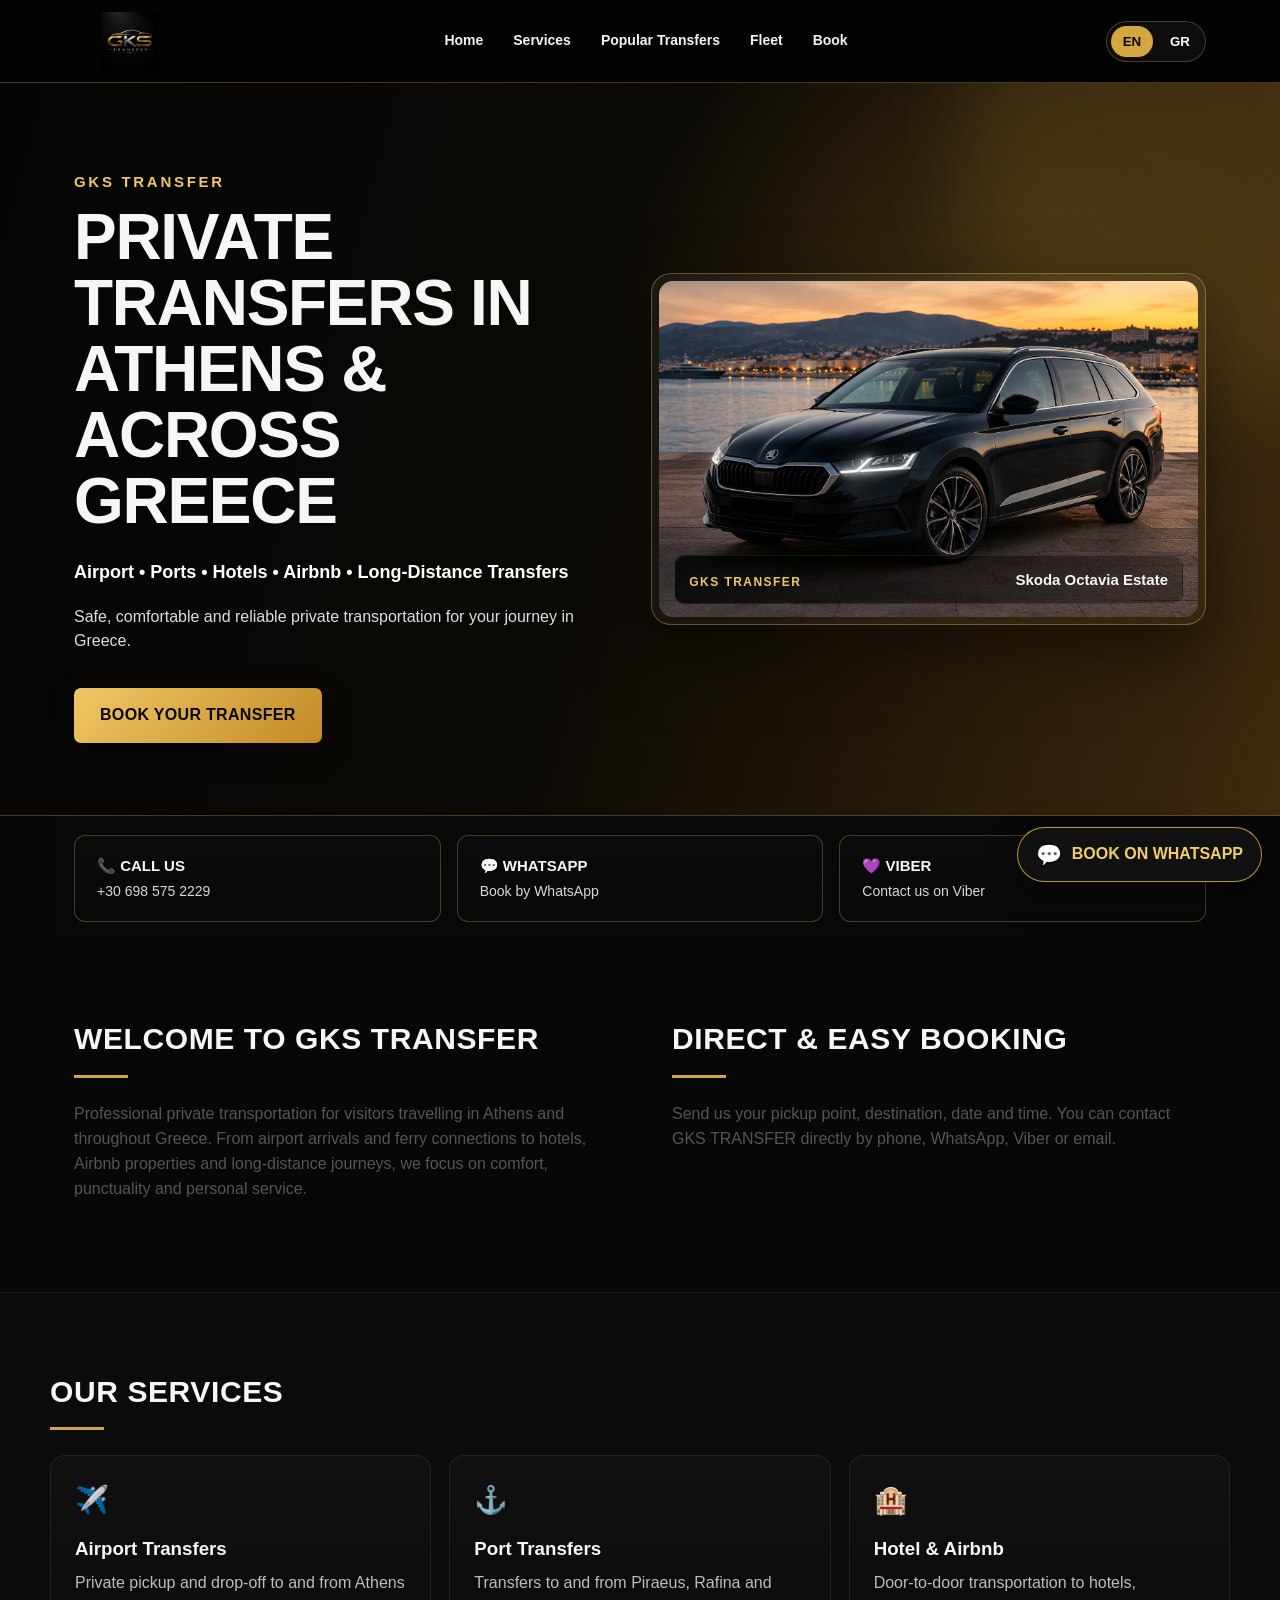
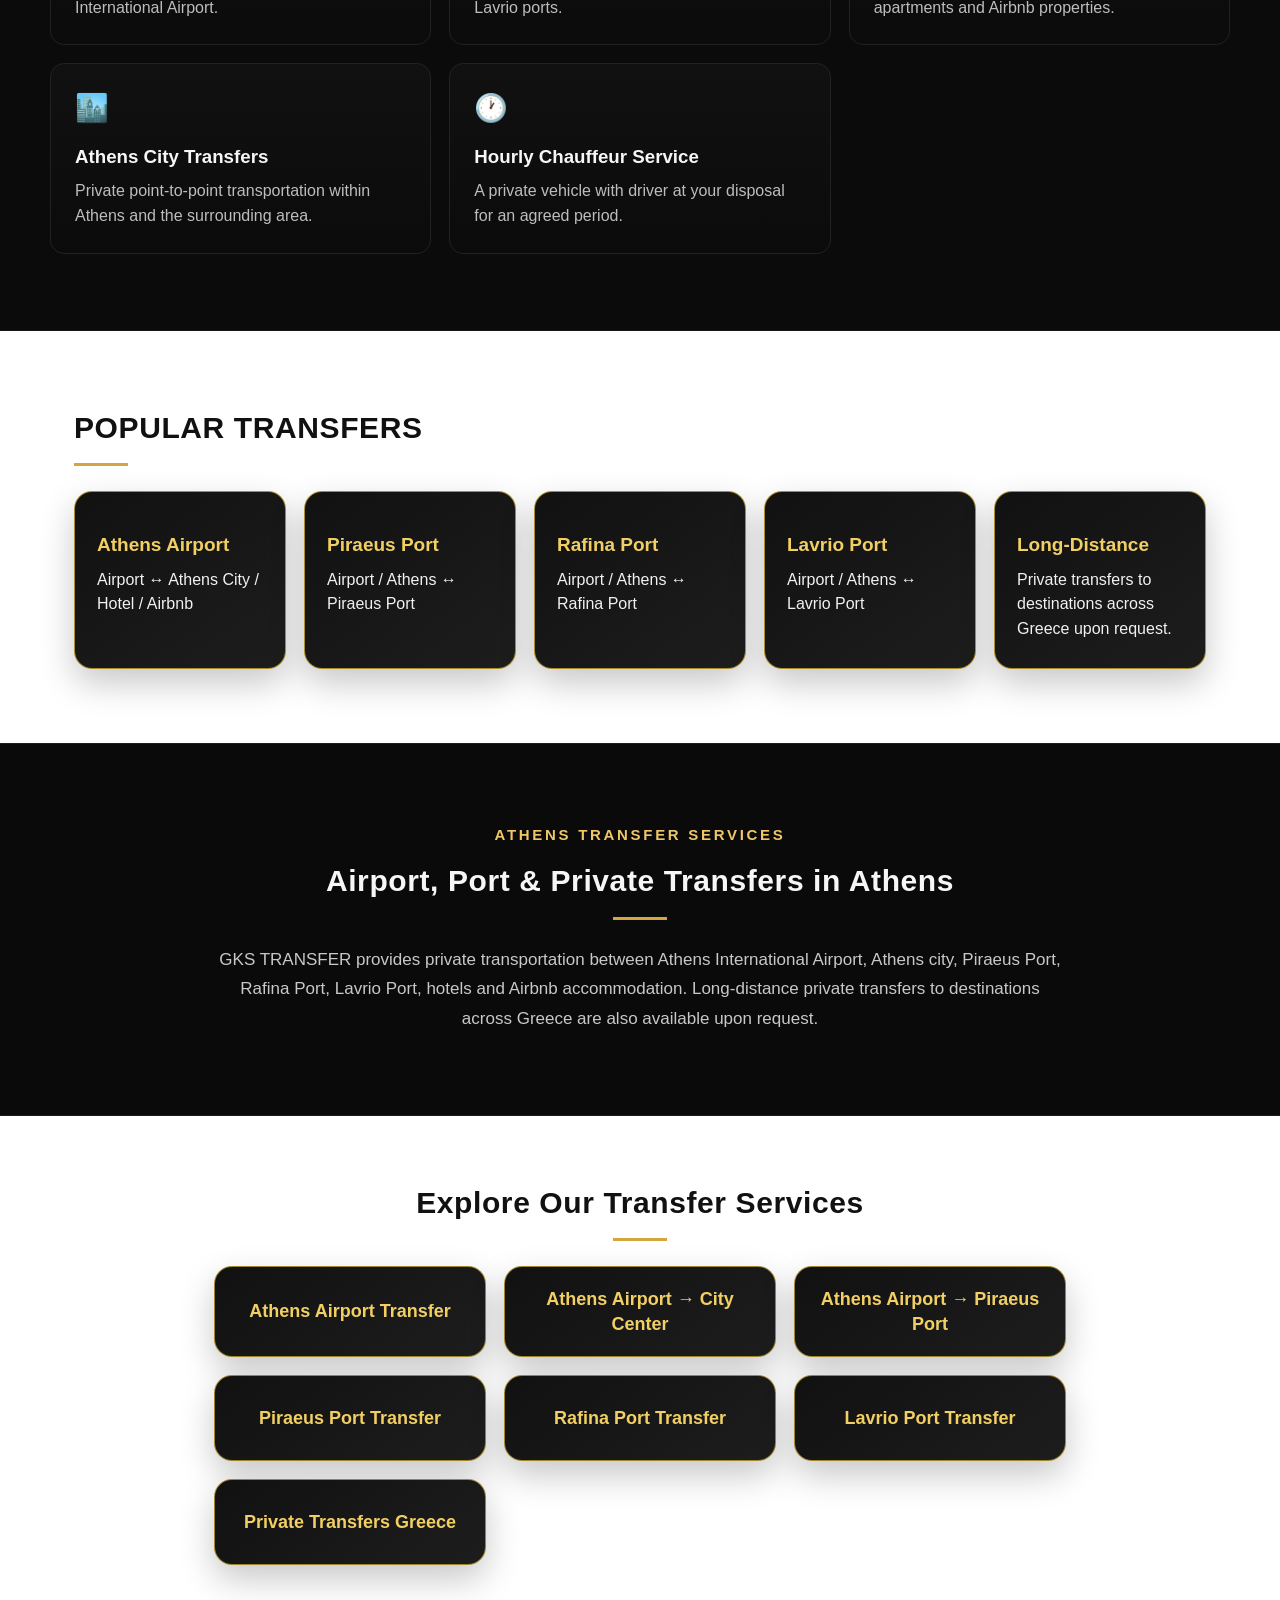
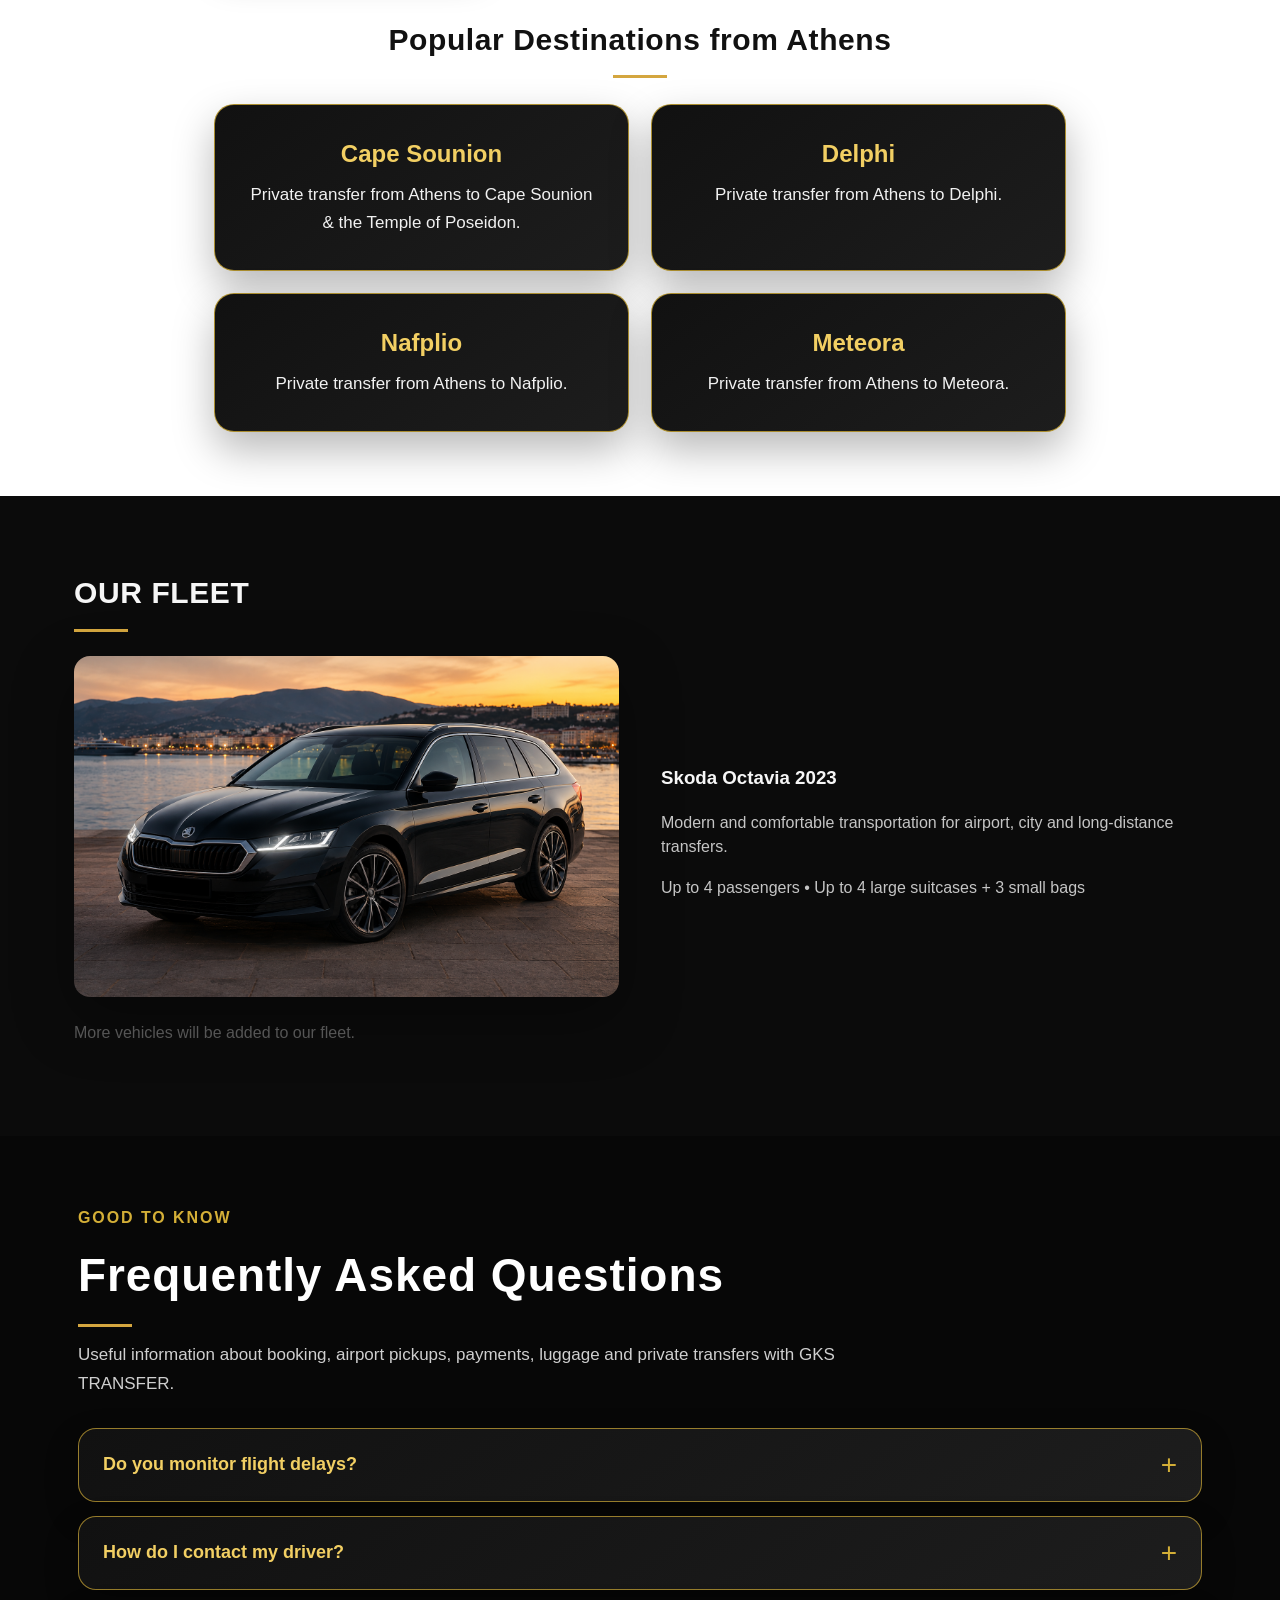
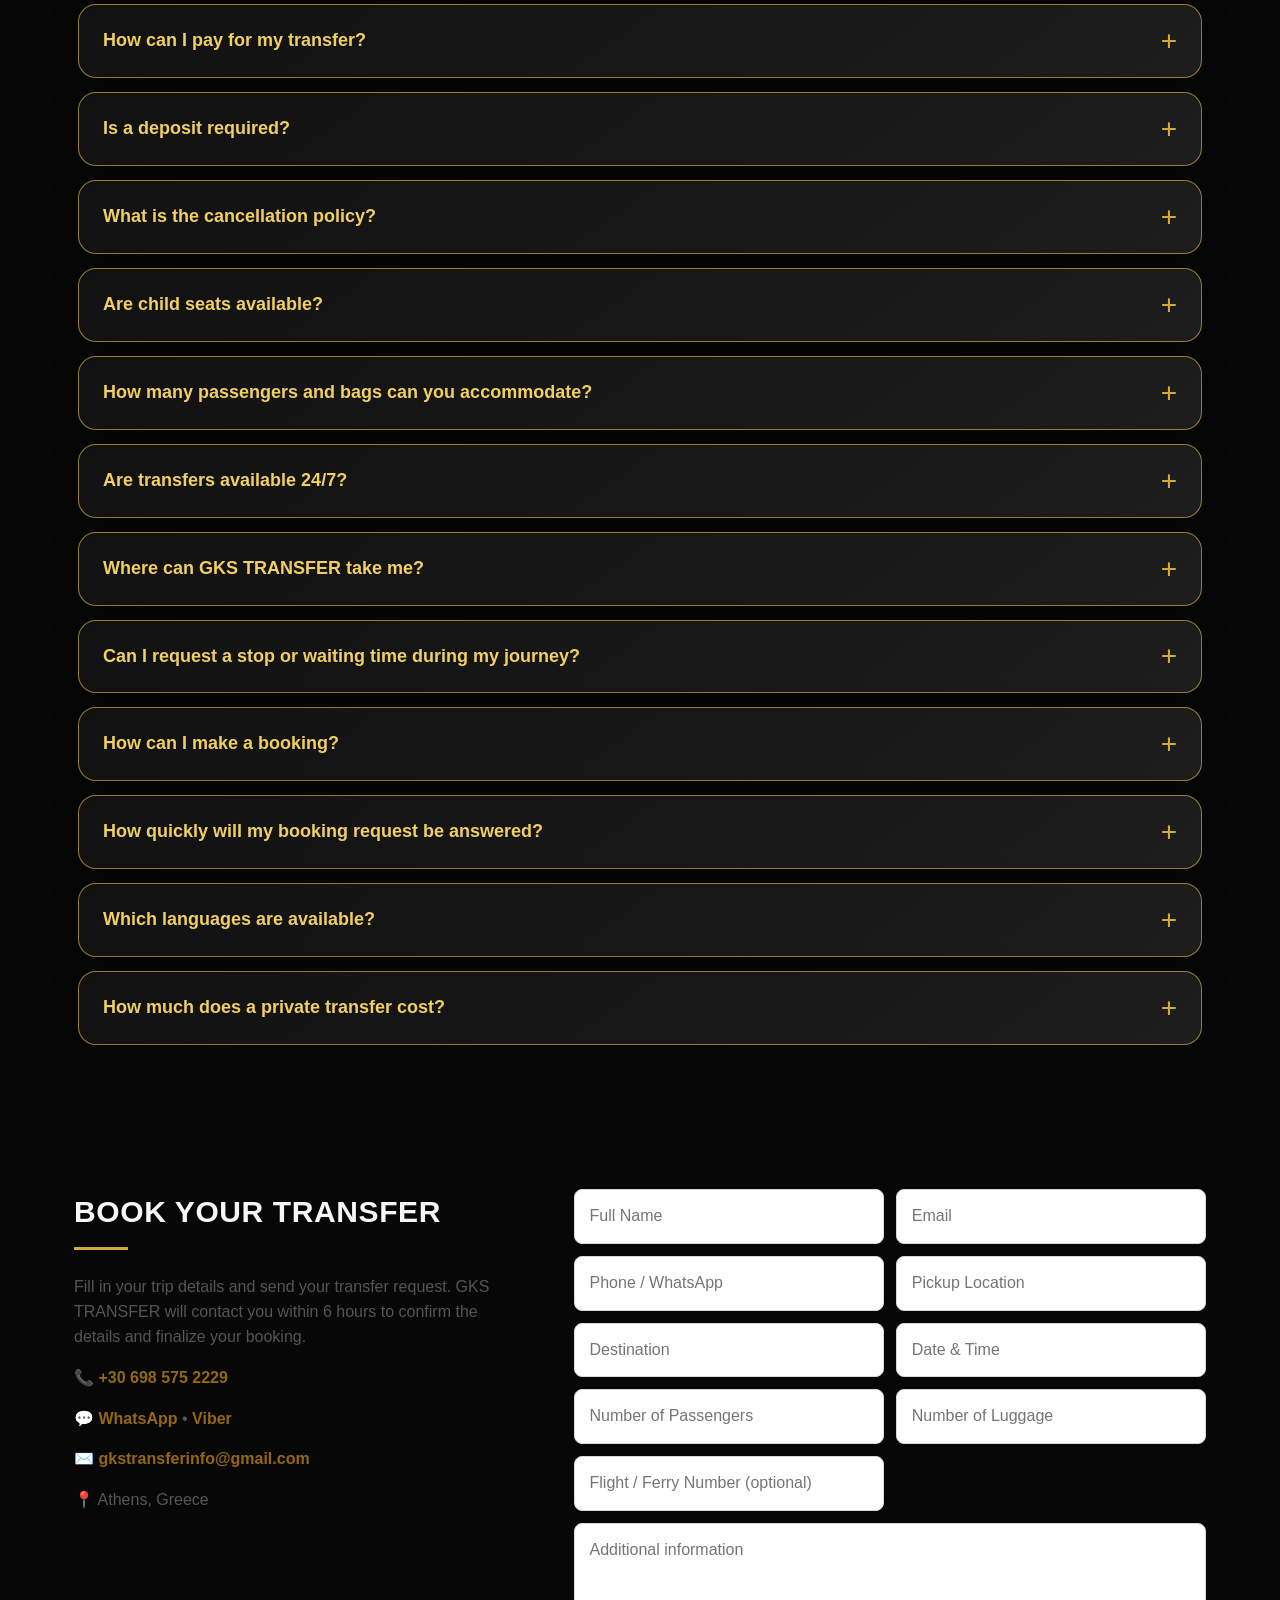
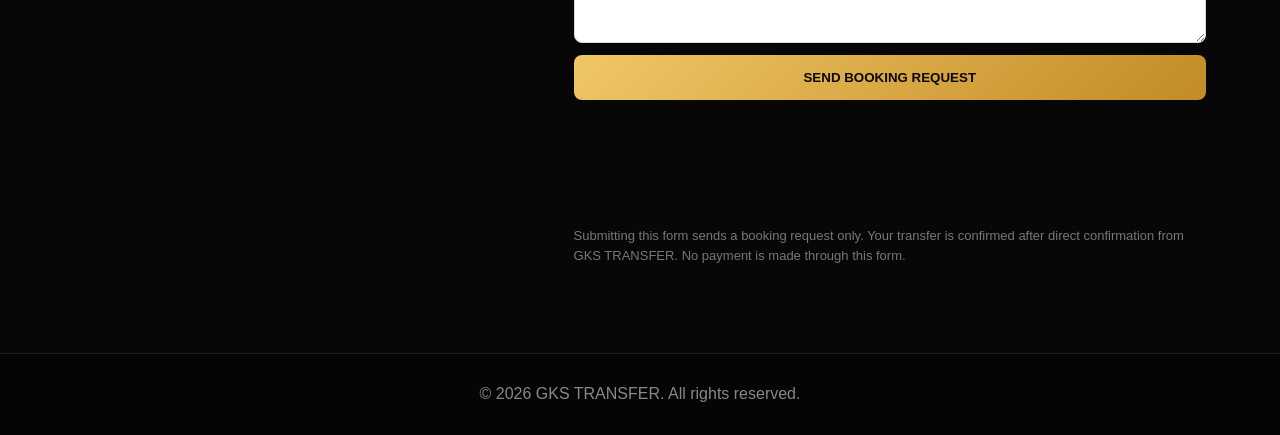
<file: index.html>
<!DOCTYPE html>
<html lang="en">
<head>
<meta charset="UTF-8">
<meta name="viewport" content="width=device-width,initial-scale=1">
<title>Athens Airport & Private Transfers | GKS TRANSFER Greece</title>
<meta name="description" content="Book private transfers in Athens and across Greece with GKS TRANSFER. Athens Airport, Piraeus, Rafina, Lavrio, hotels, Airbnb and long-distance transfers.">
<meta name="robots" content="index, follow">
<meta name="author" content="GKS TRANSFER">
<link rel="canonical" href="https://gkstransfer.gr/">

<meta property="og:type" content="website">
<meta property="og:title" content="GKS TRANSFER | Private Transfers in Athens & Across Greece">
<meta property="og:description" content="Private airport, port, hotel, Airbnb and long-distance transfers in Athens and across Greece.">
<meta property="og:url" content="https://gkstransfer.gr/">
<meta property="og:image" content="https://gkstransfer.gr/skoda-octavia.png">
<meta property="og:locale" content="en_US">
<meta property="og:site_name" content="GKS TRANSFER">

<script type="application/ld+json">
{
  "@context": "https://schema.org",
  "@type": "TaxiService",
  "name": "GKS TRANSFER",
  "url": "https://gkstransfer.gr/",
  "image": "https://gkstransfer.gr/skoda-octavia.png",
  "email": "gkstransferinfo@gmail.com",
  "telephone": "+306985752229",
  "areaServed": [
    {"@type":"City","name":"Athens"},
    {"@type":"Country","name":"Greece"}
  ],
  "description": "Private transfers in Athens and across Greece, including airport, port, hotel, Airbnb and long-distance transfers.",
  "availableLanguage": ["English", "Greek"]
}
</script>
<link rel="stylesheet" href="style.css">
</head>
<body>
<header class="site-header"><div class="nav">
<img src="logo.jpg" class="logo" alt="GKS TRANSFER">
<nav>
<a href="#home" data-en="Home" data-el="Αρχική">Home</a>
<a href="#services" data-en="Services" data-el="Υπηρεσίες">Services</a>
<a href="#routes" data-en="Popular Transfers" data-el="Δημοφιλείς Διαδρομές">Popular Transfers</a>
<a href="#fleet" data-en="Fleet" data-el="Στόλος">Fleet</a>
<a href="#contact" data-en="Book" data-el="Κράτηση">Book</a>
</nav>
<div class="lang" aria-label="Language selector">
      <button class="lang-btn active" data-lang="en" onclick="setLang('en', this)">EN</button>
      <button class="lang-btn" data-lang="el" onclick="setLang('el', this)">GR</button>
    </div>
</div></header>

<section id="home" class="hero"><div class="hero-glow"></div><div class="hero-inner">
<div>
<p class="gold">GKS TRANSFER</p>
<h1 data-en="PRIVATE TRANSFERS IN ATHENS & ACROSS GREECE" data-el="ΙΔΙΩΤΙΚΕΣ ΜΕΤΑΦΟΡΕΣ ΣΤΗΝ ΑΘΗΝΑ & ΣΕ ΟΛΗ ΤΗΝ ΕΛΛΑΔΑ">PRIVATE TRANSFERS IN ATHENS & ACROSS GREECE</h1>
<p class="lead" data-en="Airport • Ports • Hotels • Airbnb • Long-Distance Transfers" data-el="Αεροδρόμιο • Λιμάνια • Ξενοδοχεία • Airbnb • Μεταφορές Μεγάλων Αποστάσεων">Airport • Ports • Hotels • Airbnb • Long-Distance Transfers</p>
<p data-en="Safe, comfortable and reliable private transportation for your journey in Greece." data-el="Ασφαλείς, άνετες και αξιόπιστες ιδιωτικές μεταφορές για κάθε διαδρομή σας στην Ελλάδα.">Safe, comfortable and reliable private transportation for your journey in Greece.</p>
<a class="cta" href="#contact" data-en="BOOK YOUR TRANSFER" data-el="ΚΑΝΤΕ ΚΡΑΤΗΣΗ">BOOK YOUR TRANSFER</a>
</div>
<div class="vehicle-photo hero-car">
      <div class="car-frame">
        <img src="skoda-octavia.png" alt="Skoda Octavia station wagon - GKS Transfer">
        <div class="car-caption">
          <span>GKS TRANSFER</span>
          <strong>Skoda Octavia Estate</strong>
        </div>
      </div>
    </div>
</div></section>

<section class="quick">
<a href="tel:+306985752229"><b data-en="📞 CALL US" data-el="📞 ΚΑΛΕΣΤΕ ΜΑΣ">📞 CALL US</b><span>+30 698 575 2229</span></a>
<a href="https://wa.me/306985752229"><b>💬 WHATSAPP</b><span data-en="Book by WhatsApp" data-el="Κράτηση μέσω WhatsApp">Book by WhatsApp</span></a>
<a href="viber://chat?number=%2B306985752229"><b>💜 VIBER</b><span data-en="Contact us on Viber" data-el="Επικοινωνία μέσω Viber">Contact us on Viber</span></a>
</section>

<section class="intro">
<div><h2 data-en="WELCOME TO GKS TRANSFER" data-el="ΚΑΛΩΣ ΗΡΘΑΤΕ ΣΤΗΝ GKS TRANSFER">WELCOME TO GKS TRANSFER</h2>
<p data-en="Professional private transportation for visitors travelling in Athens and throughout Greece. From airport arrivals and ferry connections to hotels, Airbnb properties and long-distance journeys, we focus on comfort, punctuality and personal service." data-el="Επαγγελματικές ιδιωτικές μεταφορές για επισκέπτες στην Αθήνα και σε όλη την Ελλάδα. Από αφίξεις αεροδρομίου και συνδέσεις με πλοία έως ξενοδοχεία, Airbnb και διαδρομές μεγάλων αποστάσεων, δίνουμε έμφαση στην άνεση, τη συνέπεια και την προσωπική εξυπηρέτηση.">Professional private transportation for visitors travelling in Athens and throughout Greece. From airport arrivals and ferry connections to hotels, Airbnb properties and long-distance journeys, we focus on comfort, punctuality and personal service.</p></div>
<div><h2 data-en="DIRECT & EASY BOOKING" data-el="ΑΜΕΣΗ & ΕΥΚΟΛΗ ΚΡΑΤΗΣΗ">DIRECT & EASY BOOKING</h2>
<p data-en="Send us your pickup point, destination, date and time. You can contact GKS TRANSFER directly by phone, WhatsApp, Viber or email." data-el="Στείλτε μας σημείο παραλαβής, προορισμό, ημερομηνία και ώρα. Μπορείτε να επικοινωνήσετε απευθείας με την GKS TRANSFER μέσω τηλεφώνου, WhatsApp, Viber ή email.">Send us your pickup point, destination, date and time. You can contact GKS TRANSFER directly by phone, WhatsApp, Viber or email.</p></div>
</section>

<section id="services" class="dark">
<h2 data-en="OUR SERVICES" data-el="ΟΙ ΥΠΗΡΕΣΙΕΣ ΜΑΣ">OUR SERVICES</h2>
<div class="grid">
<article><div>✈️</div><h3 data-en="Airport Transfers" data-el="Μεταφορές Αεροδρομίου">Airport Transfers</h3><p data-en="Private pickup and drop-off to and from Athens International Airport." data-el="Ιδιωτικές παραλαβές και μεταφορές από και προς το Διεθνές Αεροδρόμιο Αθηνών.">Private pickup and drop-off to and from Athens International Airport.</p></article>
<article><div>⚓</div><h3 data-en="Port Transfers" data-el="Μεταφορές Λιμανιών">Port Transfers</h3><p data-en="Transfers to and from Piraeus, Rafina and Lavrio ports." data-el="Μεταφορές από και προς τα λιμάνια Πειραιά, Ραφήνας και Λαυρίου.">Transfers to and from Piraeus, Rafina and Lavrio ports.</p></article>
<article><div>🏨</div><h3 data-en="Hotel & Airbnb" data-el="Ξενοδοχεία & Airbnb">Hotel & Airbnb</h3><p data-en="Door-to-door transportation to hotels, apartments and Airbnb properties." data-el="Μεταφορά από πόρτα σε πόρτα προς ξενοδοχεία, διαμερίσματα και Airbnb.">Door-to-door transportation to hotels, apartments and Airbnb properties.</p></article>
<article><div>🏙️</div><h3 data-en="Athens City Transfers" data-el="Μεταφορές στην Αθήνα">Athens City Transfers</h3><p data-en="Private point-to-point transportation within Athens and the surrounding area." data-el="Ιδιωτικές μεταφορές από σημείο σε σημείο στην Αθήνα και τις γύρω περιοχές.">Private point-to-point transportation within Athens and the surrounding area.</p></article>
<article><div>🕐</div><h3 data-en="Hourly Chauffeur Service" data-el="Ωριαία Διάθεση με Οδηγό">Hourly Chauffeur Service</h3><p data-en="A private vehicle with driver at your disposal for an agreed period." data-el="Ιδιωτικό όχημα με οδηγό στη διάθεσή σας για συμφωνημένο χρονικό διάστημα.">A private vehicle with driver at your disposal for an agreed period.</p></article>
</div></section>

<section id="routes" class="fleet">
<h2 data-en="POPULAR TRANSFERS" data-el="ΔΗΜΟΦΙΛΕΙΣ ΜΕΤΑΦΟΡΕΣ">POPULAR TRANSFERS</h2>
<div class="grid route-grid">
<article><h3>Athens Airport</h3><p data-en="Airport ↔ Athens City / Hotel / Airbnb" data-el="Αεροδρόμιο ↔ Αθήνα / Ξενοδοχείο / Airbnb">Airport ↔ Athens City / Hotel / Airbnb</p></article>
<article><h3>Piraeus Port</h3><p data-en="Airport / Athens ↔ Piraeus Port" data-el="Αεροδρόμιο / Αθήνα ↔ Λιμάνι Πειραιά">Airport / Athens ↔ Piraeus Port</p></article>
<article><h3>Rafina Port</h3><p data-en="Airport / Athens ↔ Rafina Port" data-el="Αεροδρόμιο / Αθήνα ↔ Λιμάνι Ραφήνας">Airport / Athens ↔ Rafina Port</p></article>
<article><h3>Lavrio Port</h3><p data-en="Airport / Athens ↔ Lavrio Port" data-el="Αεροδρόμιο / Αθήνα ↔ Λιμάνι Λαυρίου">Airport / Athens ↔ Lavrio Port</p></article>
<article><h3 data-en="Long-Distance" data-el="Μεγάλες Αποστάσεις">Long-Distance</h3><p data-en="Private transfers to destinations across Greece upon request." data-el="Ιδιωτικές μεταφορές προς προορισμούς σε όλη την Ελλάδα κατόπιν αιτήματος.">Private transfers to destinations across Greece upon request.</p></article>
</div>
</section>


<section class="seo-locations">
  <div class="seo-inner">
    <p class="gold" data-en="ATHENS TRANSFER SERVICES" data-el="ΥΠΗΡΕΣΙΕΣ TRANSFER ΑΘΗΝΑΣ">ATHENS TRANSFER SERVICES</p>
    <h2 data-en="Airport, Port & Private Transfers in Athens" data-el="Μεταφορές Αεροδρομίου, Λιμανιών & Ιδιωτικές Μεταφορές στην Αθήνα">Airport, Port & Private Transfers in Athens</h2>
    <p data-en="GKS TRANSFER provides private transportation between Athens International Airport, Athens city, Piraeus Port, Rafina Port, Lavrio Port, hotels and Airbnb accommodation. Long-distance private transfers to destinations across Greece are also available upon request." data-el="Η GKS TRANSFER παρέχει ιδιωτικές μεταφορές μεταξύ του Διεθνούς Αεροδρομίου Αθηνών, της Αθήνας, του λιμανιού του Πειραιά, της Ραφήνας, του Λαυρίου, ξενοδοχείων και καταλυμάτων Airbnb. Διατίθενται επίσης ιδιωτικές μεταφορές μεγάλων αποστάσεων προς προορισμούς σε όλη την Ελλάδα κατόπιν αιτήματος.">GKS TRANSFER provides private transportation between Athens International Airport, Athens city, Piraeus Port, Rafina Port, Lavrio Port, hotels and Airbnb accommodation. Long-distance private transfers to destinations across Greece are also available upon request.</p>
  </div>
</section>

<section class="landing-links">
<style>
.fleet .route-grid article{
  background:linear-gradient(145deg,#111,#1d1d1d) !important;
  border:1px solid rgba(212,175,55,.78) !important;
  border-radius:18px !important;
  box-shadow:0 14px 34px rgba(0,0,0,.22) !important;
  padding:26px 22px !important;
  transition:transform .2s ease,border-color .2s ease,box-shadow .2s ease;
}
.fleet .route-grid article:hover{
  transform:translateY(-3px);
  border-color:#d4af37 !important;
  box-shadow:0 18px 40px rgba(0,0,0,.3) !important;
}
.fleet .route-grid article h3{
  color:#f2cf63 !important;
  font-size:19px !important;
  font-weight:800 !important;
}
.fleet .route-grid article p{
  color:#f1f1f1 !important;
  font-size:16px !important;
  line-height:1.55 !important;
}
.landing-links .landing-link-grid{display:grid;grid-template-columns:repeat(3,minmax(0,1fr));gap:18px;margin-top:24px}
.landing-links .landing-link-grid a{display:flex;align-items:center;justify-content:center;min-height:86px;text-align:center;text-decoration:none;padding:20px 18px;border-radius:18px;border:1px solid rgba(212,175,55,.72);background:linear-gradient(145deg,#111,#1d1d1d);color:#f2cf63;font-size:18px;line-height:1.35;font-weight:800;box-shadow:0 14px 34px rgba(0,0,0,.22);transition:transform .2s ease,border-color .2s ease,box-shadow .2s ease}
.landing-links .landing-link-grid a:hover{transform:translateY(-3px);border-color:#d4af37;box-shadow:0 18px 40px rgba(0,0,0,.3)}
.landing-links .destination-title{margin-top:52px}
.landing-links .destination-grid{display:grid;grid-template-columns:repeat(2,minmax(0,1fr));gap:22px;margin-top:26px}
.landing-links .destination-card{display:block;text-decoration:none;padding:34px 30px;border-radius:20px;border:1px solid rgba(212,175,55,.78);background:linear-gradient(145deg,#111,#1d1d1d);box-shadow:0 18px 42px rgba(0,0,0,.28);transition:transform .2s ease,border-color .2s ease,box-shadow .2s ease}
.landing-links .destination-card:hover{transform:translateY(-4px);border-color:#d4af37;box-shadow:0 22px 48px rgba(0,0,0,.36)}
.landing-links .destination-card strong{display:block;color:#f2cf63;font-size:24px;line-height:1.25;margin-bottom:12px;font-weight:800}
.landing-links .destination-card span{display:block;color:#f1f1f1;font-size:17px;line-height:1.6;font-weight:500}
@media(max-width:900px){.landing-links .landing-link-grid{grid-template-columns:repeat(2,minmax(0,1fr))}}
@media(max-width:760px){.landing-links .landing-link-grid,.landing-links .destination-grid{grid-template-columns:1fr}.landing-links .landing-link-grid a{min-height:72px;font-size:17px}.landing-links .destination-card{padding:28px 24px}.landing-links .destination-card strong{font-size:22px}.landing-links .destination-card span{font-size:16px}}
</style>
<div class="seo-inner">
<h2 data-en="Explore Our Transfer Services" data-el="Εξερευνήστε τις Υπηρεσίες Μεταφοράς">Explore Our Transfer Services</h2>
<div class="landing-link-grid">
<a href="athens-airport-transfer.html">Athens Airport Transfer</a>
<a href="athens-airport-to-city-center.html">Athens Airport → City Center</a>
<a href="athens-airport-to-piraeus-port.html">Athens Airport → Piraeus Port</a>
<a href="piraeus-port-transfer.html">Piraeus Port Transfer</a>
<a href="rafina-port-transfer.html">Rafina Port Transfer</a>
<a href="lavrio-port-transfer.html">Lavrio Port Transfer</a>
<a href="private-transfers-greece.html">Private Transfers Greece</a>
</div>
<h2 class="destination-title" data-en="Popular Destinations from Athens" data-el="Δημοφιλείς Προορισμοί από την Αθήνα">Popular Destinations from Athens</h2>
<div class="destination-grid">
<a class="destination-card" href="athens-to-cape-sounion.html"><strong>Cape Sounion</strong><span data-en="Private transfer from Athens to Cape Sounion & the Temple of Poseidon." data-el="Ιδιωτική μεταφορά από την Αθήνα στο Σούνιο και τον Ναό του Ποσειδώνα.">Private transfer from Athens to Cape Sounion & the Temple of Poseidon.</span></a>
<a class="destination-card" href="athens-to-delphi.html"><strong>Delphi</strong><span data-en="Private transfer from Athens to Delphi." data-el="Ιδιωτική μεταφορά από την Αθήνα στους Δελφούς.">Private transfer from Athens to Delphi.</span></a>
<a class="destination-card" href="athens-to-nafplio.html"><strong>Nafplio</strong><span data-en="Private transfer from Athens to Nafplio." data-el="Ιδιωτική μεταφορά από την Αθήνα στο Ναύπλιο.">Private transfer from Athens to Nafplio.</span></a>
<a class="destination-card" href="athens-to-meteora.html"><strong>Meteora</strong><span data-en="Private transfer from Athens to Meteora." data-el="Ιδιωτική μεταφορά από την Αθήνα στα Μετέωρα.">Private transfer from Athens to Meteora.</span></a>
</div></div></section><section id="fleet" class="why">
<h2 data-en="OUR FLEET" data-el="Ο ΣΤΟΛΟΣ ΜΑΣ">OUR FLEET</h2>
<div class="fleet-card"><div class="vehicle-photo fleet-car"><img src="skoda-octavia.png" alt="Skoda Octavia station wagon - GKS Transfer"></div>
<div><h3>Skoda Octavia 2023</h3><p data-en="Modern and comfortable transportation for airport, city and long-distance transfers." data-el="Σύγχρονη και άνετη μετακίνηση για αεροδρόμιο, πόλη και διαδρομές μεγάλων αποστάσεων.">Modern and comfortable transportation for airport, city and long-distance transfers.</p><p data-en="Up to 4 passengers • Up to 4 large suitcases + 3 small bags" data-el="Έως 4 επιβάτες • Έως 4 μεγάλες βαλίτσες + 3 μικρές αποσκευές">Up to 4 passengers • Up to 4 large suitcases + 3 small bags</p></div></div>
<p data-en="More vehicles will be added to our fleet." data-el="Θα προστεθούν περισσότερα οχήματα στον στόλο μας.">More vehicles will be added to our fleet.</p>
</section>


<section id="faq" class="gks-faq">
<style>
.gks-faq{max-width:1180px;margin:70px auto;padding:0 28px;color:#f5f5f5}
.gks-faq .faq-kicker{color:#d4af37;font-weight:800;letter-spacing:.12em;margin:0 0 10px}
.gks-faq h2{color:#fff;font-size:clamp(30px,4vw,46px);margin:0 0 14px}
.gks-faq .faq-intro{color:#cfcfcf;font-size:17px;line-height:1.7;max-width:850px;margin:0 0 30px}
.gks-faq .faq-list{display:grid;gap:14px}
.gks-faq details{background:linear-gradient(145deg,#111,#1d1d1d);border:1px solid rgba(212,175,55,.68);border-radius:18px;box-shadow:0 14px 34px rgba(0,0,0,.22);overflow:hidden}
.gks-faq summary{cursor:pointer;list-style:none;padding:22px 58px 22px 24px;color:#f2cf63;font-size:18px;font-weight:800;position:relative}
.gks-faq summary::-webkit-details-marker{display:none}
.gks-faq summary:after{content:"+";position:absolute;right:24px;top:50%;transform:translateY(-50%);font-size:28px;color:#d4af37;font-weight:400}
.gks-faq details[open] summary:after{content:"–"}
.gks-faq details p{margin:0;padding:0 24px 22px;color:#f1f1f1;font-size:16px;line-height:1.7}
@media(max-width:760px){.gks-faq{margin:50px auto;padding:0 20px}.gks-faq summary{font-size:17px;padding:20px 52px 20px 20px}.gks-faq details p{padding:0 20px 20px}}
</style>
<p class="faq-kicker" data-en="GOOD TO KNOW" data-el="ΧΡΗΣΙΜΕΣ ΠΛΗΡΟΦΟΡΙΕΣ">GOOD TO KNOW</p>
<h2 data-en="Frequently Asked Questions" data-el="Συχνές Ερωτήσεις">Frequently Asked Questions</h2>
<p class="faq-intro" data-en="Useful information about booking, airport pickups, payments, luggage and private transfers with GKS TRANSFER." data-el="Χρήσιμες πληροφορίες για κρατήσεις, παραλαβές από αεροδρόμιο, πληρωμές, αποσκευές και ιδιωτικές μεταφορές με την GKS TRANSFER.">Useful information about booking, airport pickups, payments, luggage and private transfers with GKS TRANSFER.</p>
<div class="faq-list">

<details><summary data-en="Do you monitor flight delays?" data-el="Παρακολουθείτε τυχόν καθυστερήσεις πτήσεων;">Do you monitor flight delays?</summary><p data-en="Yes. For airport pickups, the flight is monitored through FlightRadar so we can follow changes to the arrival time." data-el="Ναι. Για παραλαβές από το αεροδρόμιο, η πτήση παρακολουθείται μέσω FlightRadar ώστε να γνωρίζουμε τυχόν αλλαγές στην ώρα άφιξης.">Yes. For airport pickups, the flight is monitored through FlightRadar so we can follow changes to the arrival time.</p></details>

<details><summary data-en="How do I contact my driver?" data-el="Πώς επικοινωνώ με τον οδηγό μου;">How do I contact my driver?</summary><p data-en="Communication for your transfer can be arranged directly through WhatsApp or Viber." data-el="Η επικοινωνία για τη μεταφορά σας μπορεί να γίνει απευθείας μέσω WhatsApp ή Viber.">Communication for your transfer can be arranged directly through WhatsApp or Viber.</p></details>

<details><summary data-en="How can I pay for my transfer?" data-el="Πώς μπορώ να πληρώσω τη μεταφορά;">How can I pay for my transfer?</summary><p data-en="Payment is available by cash or card/POS." data-el="Η πληρωμή μπορεί να γίνει με μετρητά ή κάρτα/POS.">Payment is available by cash or card/POS.</p></details>

<details><summary data-en="Is a deposit required?" data-el="Απαιτείται προκαταβολή;">Is a deposit required?</summary><p data-en="A deposit is only required for long-distance journeys. When applicable, the deposit is 20% of the agreed transfer price." data-el="Προκαταβολή απαιτείται μόνο για ταξίδια μεγάλων αποστάσεων. Όταν απαιτείται, η προκαταβολή είναι 20% της συμφωνημένης τιμής της μεταφοράς.">A deposit is only required for long-distance journeys. When applicable, the deposit is 20% of the agreed transfer price.</p></details>

<details><summary data-en="What is the cancellation policy?" data-el="Ποια είναι η πολιτική ακύρωσης;">What is the cancellation policy?</summary><p data-en="Cancellation is free of charge up to 3 hours before the scheduled pickup time." data-el="Η ακύρωση είναι δωρεάν έως και 3 ώρες πριν από την προγραμματισμένη ώρα παραλαβής.">Cancellation is free of charge up to 3 hours before the scheduled pickup time.</p></details>

<details><summary data-en="Are child seats available?" data-el="Παρέχεται παιδικό κάθισμα;">Are child seats available?</summary><p data-en="Yes, a child seat can be provided upon prior arrangement. Please mention it when making your request." data-el="Ναι, παιδικό κάθισμα μπορεί να παρασχεθεί κατόπιν συνεννόησης. Παρακαλούμε αναφέρετέ το κατά την υποβολή του αιτήματός σας.">Yes, a child seat can be provided upon prior arrangement. Please mention it when making your request.</p></details>

<details><summary data-en="How many passengers and bags can you accommodate?" data-el="Πόσους επιβάτες και αποσκευές μπορείτε να εξυπηρετήσετε;">How many passengers and bags can you accommodate?</summary><p data-en="The vehicle can accommodate up to 4 passengers, with luggage capacity for up to 4 large suitcases and 3 small bags." data-el="Το όχημα μπορεί να εξυπηρετήσει έως 4 επιβάτες, με χώρο αποσκευών για έως 4 μεγάλες βαλίτσες και 3 μικρές αποσκευές.">The vehicle can accommodate up to 4 passengers, with luggage capacity for up to 4 large suitcases and 3 small bags.</p></details>

<details><summary data-en="Are transfers available 24/7?" data-el="Οι μεταφορές είναι διαθέσιμες όλο το 24ωρο;">Are transfers available 24/7?</summary><p data-en="Yes. Transfers are available 24 hours a day, 7 days a week, by prior booking." data-el="Ναι. Οι μεταφορές είναι διαθέσιμες 24 ώρες το 24ωρο, 7 ημέρες την εβδομάδα, κατόπιν κράτησης.">Yes. Transfers are available 24 hours a day, 7 days a week, by prior booking.</p></details>

<details><summary data-en="Where can GKS TRANSFER take me?" data-el="Σε ποιους προορισμούς μπορεί να με μεταφέρει η GKS TRANSFER;">Where can GKS TRANSFER take me?</summary><p data-en="There is no fixed destination limit. Private transfers can be arranged to destinations across Greece, subject to booking and agreement." data-el="Δεν υπάρχει συγκεκριμένος περιορισμός προορισμού. Μπορούν να οργανωθούν ιδιωτικές μεταφορές προς προορισμούς σε όλη την Ελλάδα, κατόπιν κράτησης και συνεννόησης.">There is no fixed destination limit. Private transfers can be arranged to destinations across Greece, subject to booking and agreement.</p></details>

<details><summary data-en="Can I request a stop or waiting time during my journey?" data-el="Μπορώ να ζητήσω ενδιάμεση στάση ή χρόνο αναμονής;">Can I request a stop or waiting time during my journey?</summary><p data-en="Yes. Intermediate stops or waiting time can be arranged in advance according to your journey requirements." data-el="Ναι. Ενδιάμεσες στάσεις ή χρόνος αναμονής μπορούν να κανονιστούν εκ των προτέρων ανάλογα με τις ανάγκες της διαδρομής σας.">Yes. Intermediate stops or waiting time can be arranged in advance according to your journey requirements.</p></details>

<details><summary data-en="How can I make a booking?" data-el="Πώς μπορώ να κάνω κράτηση;">How can I make a booking?</summary><p data-en="You can send a request through the website booking form or contact GKS TRANSFER by phone, WhatsApp, Viber or email. Your booking is finalized after direct confirmation from GKS TRANSFER." data-el="Μπορείτε να στείλετε αίτημα μέσω της φόρμας της ιστοσελίδας ή να επικοινωνήσετε με την GKS TRANSFER μέσω τηλεφώνου, WhatsApp, Viber ή email. Η κράτηση οριστικοποιείται μετά από απευθείας επιβεβαίωση από την GKS TRANSFER.">You can send a request through the website booking form or contact GKS TRANSFER by phone, WhatsApp, Viber or email. Your booking is finalized after direct confirmation from GKS TRANSFER.</p></details>

<details><summary data-en="How quickly will my booking request be answered?" data-el="Πόσο γρήγορα θα απαντηθεί το αίτημα κράτησής μου;">How quickly will my booking request be answered?</summary><p data-en="GKS TRANSFER will contact you within 6 hours of your request to confirm the details and finalize the booking." data-el="Η GKS TRANSFER θα επικοινωνήσει μαζί σας εντός 6 ωρών από την υποβολή του αιτήματος, για επιβεβαίωση των στοιχείων και οριστικοποίηση της κράτησης.">GKS TRANSFER will contact you within 6 hours of your request to confirm the details and finalize the booking.</p></details>

<details><summary data-en="Which languages are available?" data-el="Σε ποιες γλώσσες γίνεται η εξυπηρέτηση;">Which languages are available?</summary><p data-en="Service and communication are available in English and Greek." data-el="Η εξυπηρέτηση και η επικοινωνία είναι διαθέσιμες στα Αγγλικά και στα Ελληνικά.">Service and communication are available in English and Greek.</p></details>

<details><summary data-en="How much does a private transfer cost?" data-el="Πόσο κοστίζει μια ιδιωτική μεταφορά;">How much does a private transfer cost?</summary><p data-en="The price depends on the route and the details of your booking. Contact GKS TRANSFER with your pickup point, destination, date and time to receive a price for your journey." data-el="Η τιμή εξαρτάται από τη διαδρομή και τις λεπτομέρειες της κράτησής σας. Επικοινωνήστε με την GKS TRANSFER αναφέροντας σημείο παραλαβής, προορισμό, ημερομηνία και ώρα για να λάβετε τιμή για τη διαδρομή σας.">The price depends on the route and the details of your booking. Contact GKS TRANSFER with your pickup point, destination, date and time to receive a price for your journey.</p></details>

</div>
</section>

<section id="contact" class="contact">
<div><h2 data-en="BOOK YOUR TRANSFER" data-el="ΚΑΝΤΕ ΤΗΝ ΚΡΑΤΗΣΗ ΣΑΣ">BOOK YOUR TRANSFER</h2>
<p data-en="Fill in your trip details and send your transfer request. GKS TRANSFER will contact you within 6 hours to confirm the details and finalize your booking." data-el="Συμπληρώστε τα στοιχεία της διαδρομής σας και στείλτε το αίτημά σας. Η GKS TRANSFER θα επικοινωνήσει μαζί σας εντός 6 ωρών για επιβεβαίωση των στοιχείων και οριστικοποίηση της κράτησης.">Fill in your trip details and send your transfer request. GKS TRANSFER will contact you within 6 hours to confirm the details and finalize your booking.</p>
<p>📞 <a href="tel:+306985752229">+30 698 575 2229</a></p>
<p>💬 <a href="https://wa.me/306985752229">WhatsApp</a> • <a href="viber://chat?number=%2B306985752229">Viber</a></p>
<p>✉️ <a href="mailto:gkstransferinfo@gmail.com">gkstransferinfo@gmail.com</a></p>
<p>📍 Athens, Greece</p></div>
<form id="bookingForm" onsubmit="sendBooking(event)">
<input required id="name" name="Name" data-en-ph="Full Name" data-el-ph="Ονοματεπώνυμο" placeholder="Full Name">
<input required id="email" name="Email" type="email" placeholder="Email">
<input id="phone" name="Phone_WhatsApp" data-en-ph="Phone / WhatsApp" data-el-ph="Τηλέφωνο / WhatsApp" placeholder="Phone / WhatsApp">
<input required id="pickup" name="Pickup" data-en-ph="Pickup Location" data-el-ph="Σημείο Παραλαβής" placeholder="Pickup Location">
<input required id="destination" name="Destination" data-en-ph="Destination" data-el-ph="Προορισμός" placeholder="Destination">
<input id="datetime" name="Date_Time" data-en-ph="Date & Time" data-el-ph="Ημερομηνία & Ώρα" placeholder="Date & Time">
<input id="passengers" name="Passengers" data-en-ph="Number of Passengers" data-el-ph="Αριθμός Επιβατών" placeholder="Number of Passengers">
<input id="luggage" name="Luggage" data-en-ph="Number of Luggage" data-el-ph="Αριθμός Αποσκευών" placeholder="Number of Luggage">
<input id="flight" name="Flight_Ferry" data-en-ph="Flight / Ferry Number (optional)" data-el-ph="Αριθμός Πτήσης / Πλοίου (προαιρετικό)" placeholder="Flight / Ferry Number (optional)">
<textarea id="message" name="Additional_Information" data-en-ph="Additional information" data-el-ph="Επιπλέον πληροφορίες" placeholder="Additional information"></textarea>
<button id="submitBooking" class="booking-submit" data-en="SEND BOOKING REQUEST" data-el="ΑΠΟΣΤΟΛΗ ΑΙΤΗΜΑΤΟΣ">SEND BOOKING REQUEST</button>
</form>
    <div id="bookingStatus" class="booking-status" aria-live="polite"></div>
    <p class="form-note" data-en="Submitting this form sends a booking request only. Your transfer is confirmed after direct confirmation from GKS TRANSFER. No payment is made through this form." data-el="Η υποβολή της φόρμας αποτελεί μόνο αίτημα κράτησης. Η μεταφορά επιβεβαιώνεται μετά από απευθείας επιβεβαίωση από την GKS TRANSFER. Δεν πραγματοποιείται πληρωμή μέσω της φόρμας.">Submitting this form sends a booking request only. Your transfer is confirmed after direct confirmation from GKS TRANSFER. No payment is made through this form.</p>
    </section>
<footer>© 2026 GKS TRANSFER. All rights reserved.</footer>

<style>
.gks-whatsapp-float{
  position:fixed;
  right:18px;
  bottom:18px;
  z-index:9999;
  display:flex;
  align-items:center;
  gap:10px;
  padding:14px 18px;
  border-radius:999px;
  background:#111;
  border:1px solid rgba(212,175,55,.85);
  color:#f2cf63;
  text-decoration:none;
  font-weight:800;
  font-size:16px;
  box-shadow:0 14px 34px rgba(0,0,0,.35);
  transition:transform .2s ease,box-shadow .2s ease,border-color .2s ease;
}
.gks-whatsapp-float:hover{
  transform:translateY(-2px);
  border-color:#f2cf63;
  box-shadow:0 18px 40px rgba(0,0,0,.42);
}
.gks-whatsapp-float .wa-icon{
  font-size:21px;
  line-height:1;
}
@media(max-width:760px){
  .gks-whatsapp-float{
    right:14px;
    bottom:14px;
    padding:13px 16px;
    font-size:15px;
  }
}
</style>

<a class="gks-whatsapp-float"
   href="https://wa.me/306985752229?text=Hello%20GKS%20TRANSFER%2C%20I%20would%20like%20to%20book%20a%20transfer."
   target="_blank"
   rel="noopener"
   aria-label="Book a transfer on WhatsApp">
  <span class="wa-icon">💬</span>
  <span data-en="BOOK ON WHATSAPP" data-el="ΚΡΑΤΗΣΗ ΣΤΟ WHATSAPP">BOOK ON WHATSAPP</span>
</a>

<script src="script.js"></script></body></html>
</file>
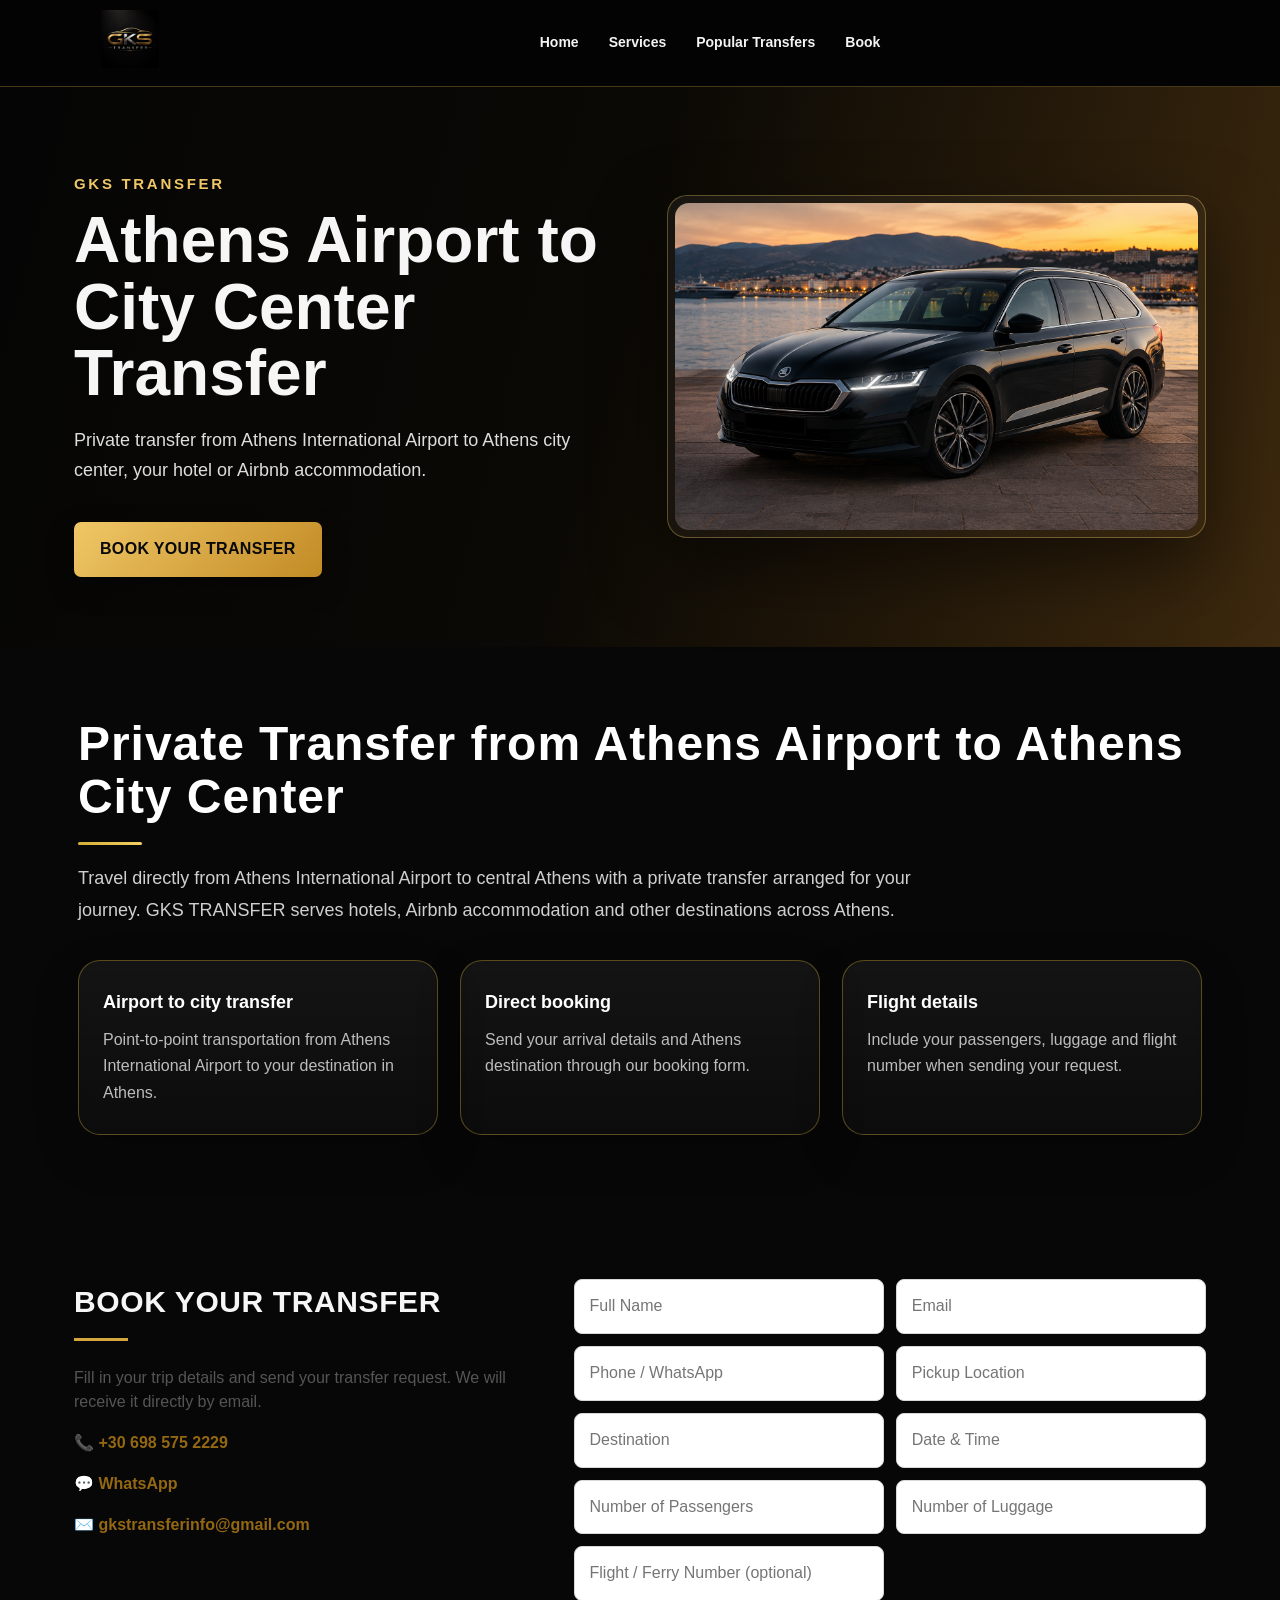
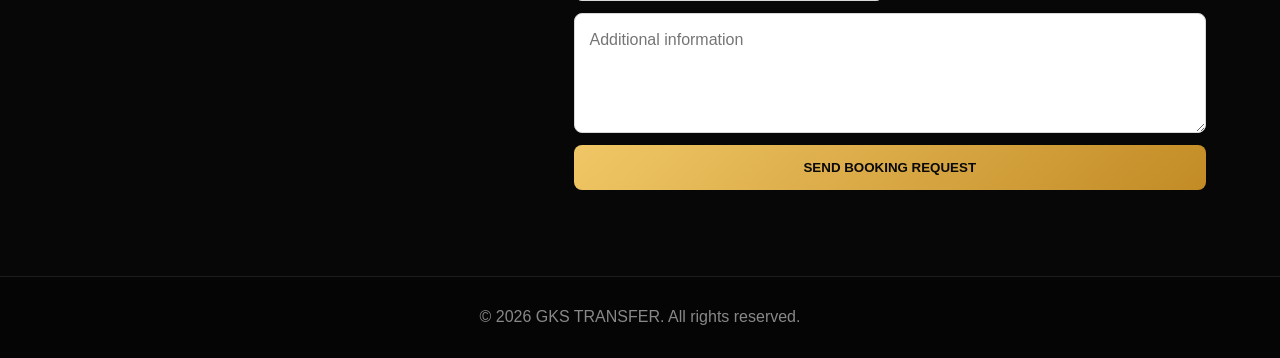
<file: athens-airport-to-city-center.html>
<!doctype html><html lang="en"><head><meta charset="UTF-8"><meta name="viewport" content="width=device-width,initial-scale=1"><title>Athens Airport to City Center Transfer | GKS TRANSFER</title><meta name="description" content="Private transfer from Athens International Airport to Athens city center, hotels and Airbnb accommodation. Book your Athens airport transfer with GKS TRANSFER."><meta name="robots" content="index, follow"><link rel="canonical" href="https://gkstransfer.gr/athens-airport-to-city-center.html"><link rel="stylesheet" href="style.css"></head><body><header class="site-header"><div class="nav"><a href="index.html"><img src="logo.jpg" class="logo" alt="GKS TRANSFER"></a><nav><a href="index.html">Home</a><a href="index.html#services">Services</a><a href="index.html#routes">Popular Transfers</a><a href="#booking">Book</a></nav></div></header><section class="service-hero"><div class="service-hero-inner"><div><p class="gold">GKS TRANSFER</p><h1>Athens Airport to City Center Transfer</h1><p class="service-lead">Private transfer from Athens International Airport to Athens city center, your hotel or Airbnb accommodation.</p><a class="cta" href="#booking">BOOK YOUR TRANSFER</a></div><div class="vehicle-photo hero-car"><div class="car-frame"><img src="skoda-octavia.png" alt="Athens Airport to Athens City Center private transfer with GKS TRANSFER"></div></div></div></section><section class="service-copy premium-service-copy">
<style>
.premium-service-copy{
  background: transparent;
  color:#f5f5f5;
  max-width:1180px;
  margin:70px auto;
  padding:0 28px;
}
.premium-service-copy h2{
  color:#fff;
  font-size:clamp(30px,4vw,48px);
  line-height:1.12;
  margin:0 0 18px;
}
.premium-service-copy h2:after{
  content:"";
  display:block;
  width:64px;
  height:3px;
  margin-top:18px;
  border-radius:99px;
  background:linear-gradient(90deg,#d4af37,#f2cf63);
}
.premium-service-copy>p{
  max-width:900px;
  color:#cfcfcf;
  font-size:18px;
  line-height:1.75;
  margin:0 0 34px;
}
.premium-service-copy .service-points{
  display:grid;
  grid-template-columns:repeat(3,minmax(0,1fr));
  gap:22px;
}
.premium-service-copy .service-points>div{
  background:linear-gradient(180deg,rgba(255,255,255,.055),rgba(255,255,255,.025));
  border:1px solid rgba(212,175,55,.38);
  border-radius:22px;
  padding:28px 24px;
  box-shadow:0 18px 45px rgba(0,0,0,.22);
  backdrop-filter:blur(4px);
}
.premium-service-copy .service-points strong{
  display:block;
  color:#fff;
  font-size:18px;
  margin-bottom:10px;
}
.premium-service-copy .service-points span{
  display:block;
  color:#bdbdbd;
  line-height:1.65;
}
@media (max-width:850px){
  .premium-service-copy{margin:48px auto;padding:0 20px;}
  .premium-service-copy .service-points{grid-template-columns:1fr;}
  .premium-service-copy>p{font-size:16px;}
}
</style>
<h2>Private Transfer from Athens Airport to Athens City Center</h2>
<p>Travel directly from Athens International Airport to central Athens with a private transfer arranged for your journey. GKS TRANSFER serves hotels, Airbnb accommodation and other destinations across Athens.</p>
<div class="service-points">
  <div><strong>Airport to city transfer</strong><span>Point-to-point transportation from Athens International Airport to your destination in Athens.</span></div>
  <div><strong>Direct booking</strong><span>Send your arrival details and Athens destination through our booking form.</span></div>
  <div><strong>Flight details</strong><span>Include your passengers, luggage and flight number when sending your request.</span></div>
</div>
</section><section id="booking" class="contact"><div><h2>BOOK YOUR TRANSFER</h2><p>Fill in your trip details and send your transfer request. We will receive it directly by email.</p><p>📞 <a href="tel:+306985752229">+30 698 575 2229</a></p><p>💬 <a href="https://wa.me/306985752229">WhatsApp</a></p><p>✉️ <a href="mailto:gkstransferinfo@gmail.com">gkstransferinfo@gmail.com</a></p></div><form id="bookingForm" onsubmit="sendBooking(event)"><input required id="name" name="Name" placeholder="Full Name"><input required id="email" name="Email" type="email" placeholder="Email"><input id="phone" name="Phone_WhatsApp" placeholder="Phone / WhatsApp"><input required id="pickup" name="Pickup" placeholder="Pickup Location"><input required id="destination" name="Destination" placeholder="Destination"><input id="datetime" name="Date_Time" placeholder="Date & Time"><input id="passengers" name="Passengers" placeholder="Number of Passengers"><input id="luggage" name="Luggage" placeholder="Number of Luggage"><input id="flight" name="Flight_Ferry" placeholder="Flight / Ferry Number (optional)"><textarea id="message" name="Additional_Information" placeholder="Additional information"></textarea><button id="submitBooking" class="booking-submit">SEND BOOKING REQUEST</button><div id="bookingStatus" class="booking-status" aria-live="polite"></div></form></section><footer>© 2026 GKS TRANSFER. All rights reserved.</footer><script src="script.js"></script></body></html>
</file>
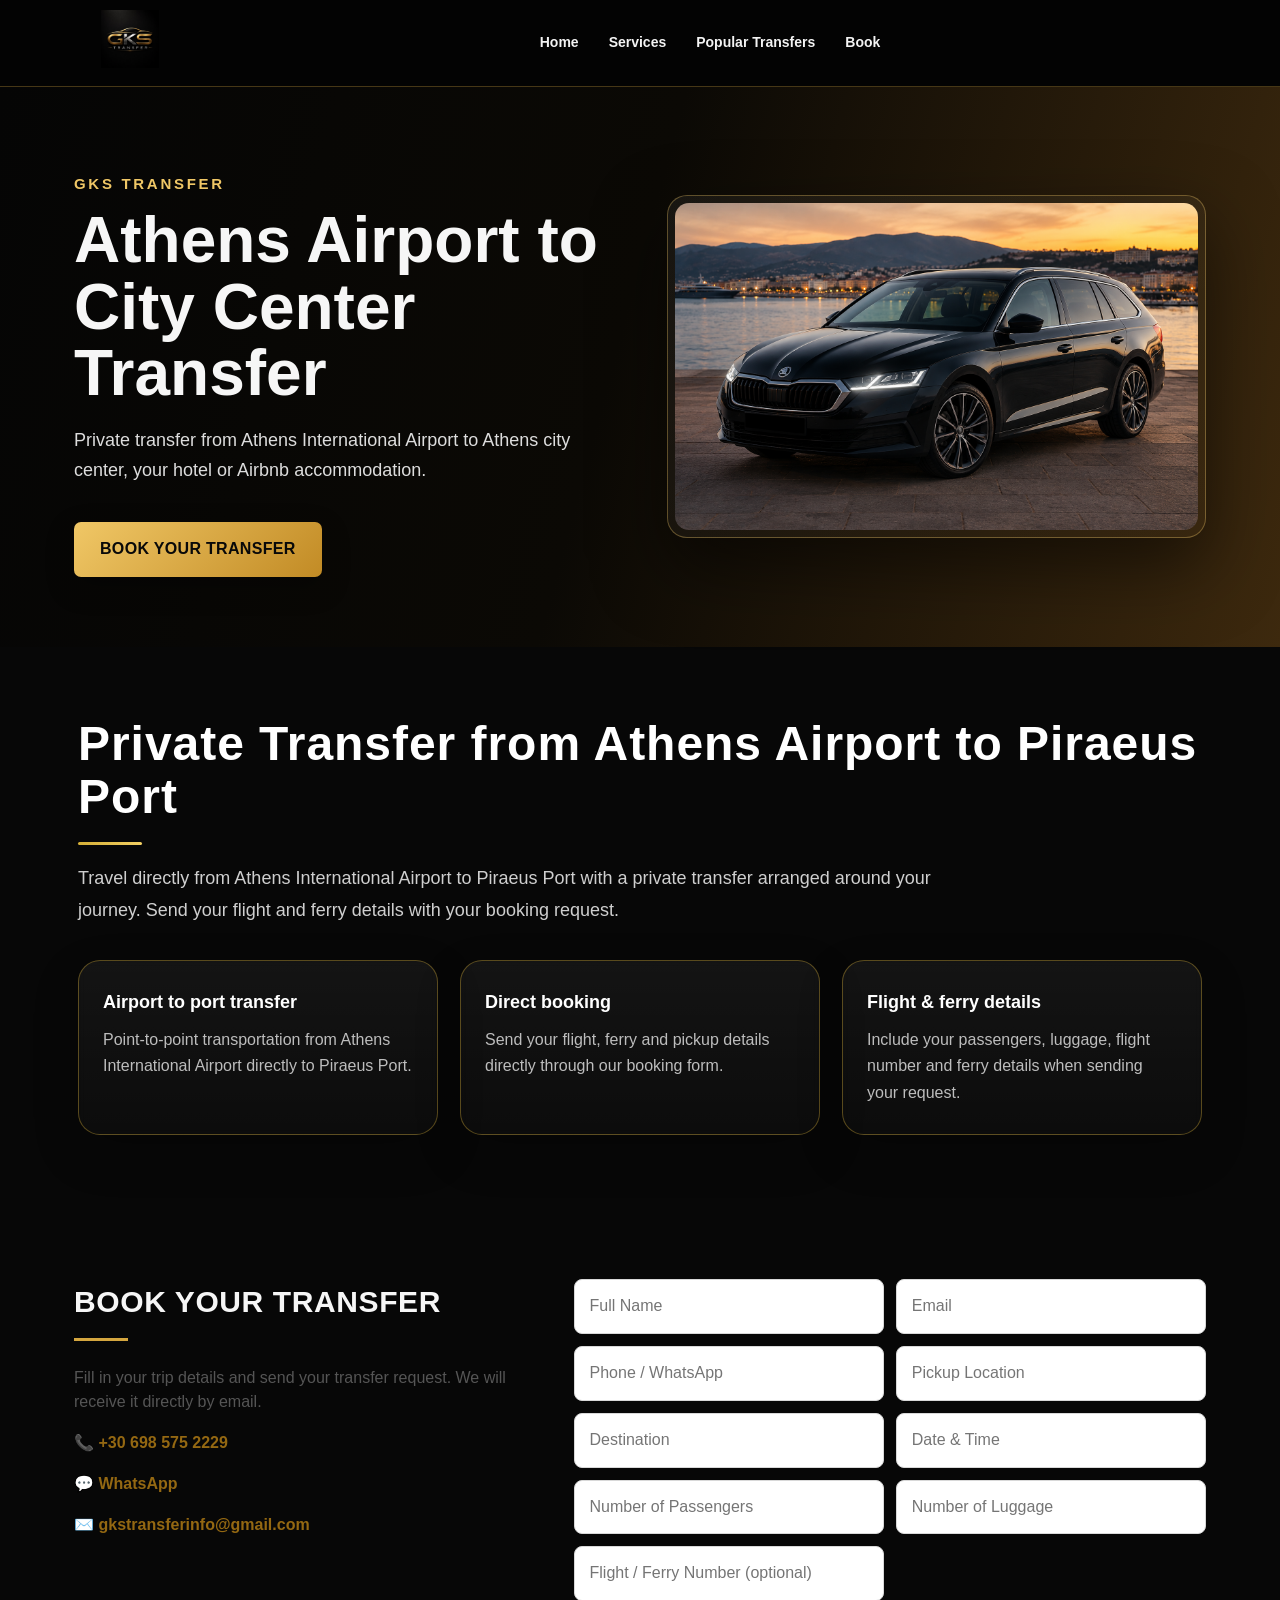
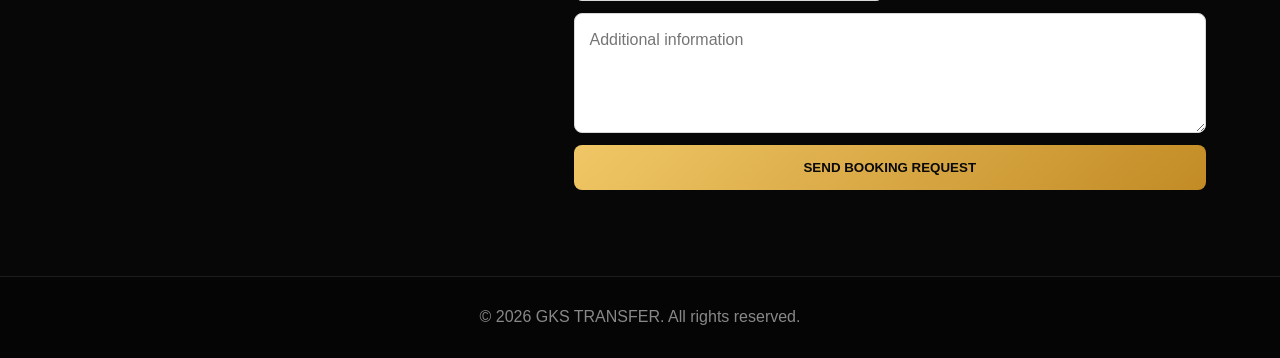
<file: athens-airport-to-piraeus-port.html>
<!doctype html><html lang="en"><head><meta charset="UTF-8"><meta name="viewport" content="width=device-width,initial-scale=1"><title>Athens Airport to City Center Transfer | GKS TRANSFER</title><meta name="description" content="Private transfer from Athens International Airport to Piraeus Port. Send your flight, passenger and ferry details directly to GKS TRANSFER."><meta name="robots" content="index, follow"><link rel="canonical" href="https://gkstransfer.gr/athens-airport-to-piraeus-port.html"><link rel="stylesheet" href="style.css"></head><body><header class="site-header"><div class="nav"><a href="index.html"><img src="logo.jpg" class="logo" alt="GKS TRANSFER"></a><nav><a href="index.html">Home</a><a href="index.html#services">Services</a><a href="index.html#routes">Popular Transfers</a><a href="#booking">Book</a></nav></div></header><section class="service-hero"><div class="service-hero-inner"><div><p class="gold">GKS TRANSFER</p><h1>Athens Airport to City Center Transfer</h1><p class="service-lead">Private transfer from Athens International Airport to Athens city center, your hotel or Airbnb accommodation.</p><a class="cta" href="#booking">BOOK YOUR TRANSFER</a></div><div class="vehicle-photo hero-car"><div class="car-frame"><img src="skoda-octavia.png" alt="Athens Airport to Piraeus Port private transfer with GKS TRANSFER"></div></div></div></section><section class="service-copy premium-service-copy">
<style>
.premium-service-copy{
  background:transparent;
  color:#f5f5f5;
  max-width:1180px;
  margin:70px auto;
  padding:0 28px;
}
.premium-service-copy h2{
  color:#fff;
  font-size:clamp(30px,4vw,48px);
  line-height:1.12;
  margin:0 0 18px;
}
.premium-service-copy h2:after{
  content:"";
  display:block;
  width:64px;
  height:3px;
  margin-top:18px;
  border-radius:99px;
  background:linear-gradient(90deg,#d4af37,#f2cf63);
}
.premium-service-copy>p{
  max-width:900px;
  color:#cfcfcf;
  font-size:18px;
  line-height:1.75;
  margin:0 0 34px;
}
.premium-service-copy .service-points{
  display:grid;
  grid-template-columns:repeat(3,minmax(0,1fr));
  gap:22px;
}
.premium-service-copy .service-points>div{
  background:linear-gradient(180deg,rgba(255,255,255,.055),rgba(255,255,255,.025));
  border:1px solid rgba(212,175,55,.38);
  border-radius:22px;
  padding:28px 24px;
  box-shadow:0 18px 45px rgba(0,0,0,.22);
  backdrop-filter:blur(4px);
}
.premium-service-copy .service-points strong{
  display:block;
  color:#fff;
  font-size:18px;
  margin-bottom:10px;
}
.premium-service-copy .service-points span{
  display:block;
  color:#bdbdbd;
  line-height:1.65;
}
@media (max-width:850px){
  .premium-service-copy{margin:48px auto;padding:0 20px;}
  .premium-service-copy .service-points{grid-template-columns:1fr;}
  .premium-service-copy>p{font-size:16px;}
}
</style>
<h2>Private Transfer from Athens Airport to Piraeus Port</h2>
<p>Travel directly from Athens International Airport to Piraeus Port with a private transfer arranged around your journey. Send your flight and ferry details with your booking request.</p>
<div class="service-points">
  <div><strong>Airport to port transfer</strong><span>Point-to-point transportation from Athens International Airport directly to Piraeus Port.</span></div>
  <div><strong>Direct booking</strong><span>Send your flight, ferry and pickup details directly through our booking form.</span></div>
  <div><strong>Flight & ferry details</strong><span>Include your passengers, luggage, flight number and ferry details when sending your request.</span></div>
</div>
</section><section id="booking" class="contact"><div><h2>BOOK YOUR TRANSFER</h2><p>Fill in your trip details and send your transfer request. We will receive it directly by email.</p><p>📞 <a href="tel:+306985752229">+30 698 575 2229</a></p><p>💬 <a href="https://wa.me/306985752229">WhatsApp</a></p><p>✉️ <a href="mailto:gkstransferinfo@gmail.com">gkstransferinfo@gmail.com</a></p></div><form id="bookingForm" onsubmit="sendBooking(event)"><input required id="name" name="Name" placeholder="Full Name"><input required id="email" name="Email" type="email" placeholder="Email"><input id="phone" name="Phone_WhatsApp" placeholder="Phone / WhatsApp"><input required id="pickup" name="Pickup" placeholder="Pickup Location"><input required id="destination" name="Destination" placeholder="Destination"><input id="datetime" name="Date_Time" placeholder="Date & Time"><input id="passengers" name="Passengers" placeholder="Number of Passengers"><input id="luggage" name="Luggage" placeholder="Number of Luggage"><input id="flight" name="Flight_Ferry" placeholder="Flight / Ferry Number (optional)"><textarea id="message" name="Additional_Information" placeholder="Additional information"></textarea><button id="submitBooking" class="booking-submit">SEND BOOKING REQUEST</button><div id="bookingStatus" class="booking-status" aria-live="polite"></div></form></section><footer>© 2026 GKS TRANSFER. All rights reserved.</footer><script src="script.js"></script></body></html>
</file>
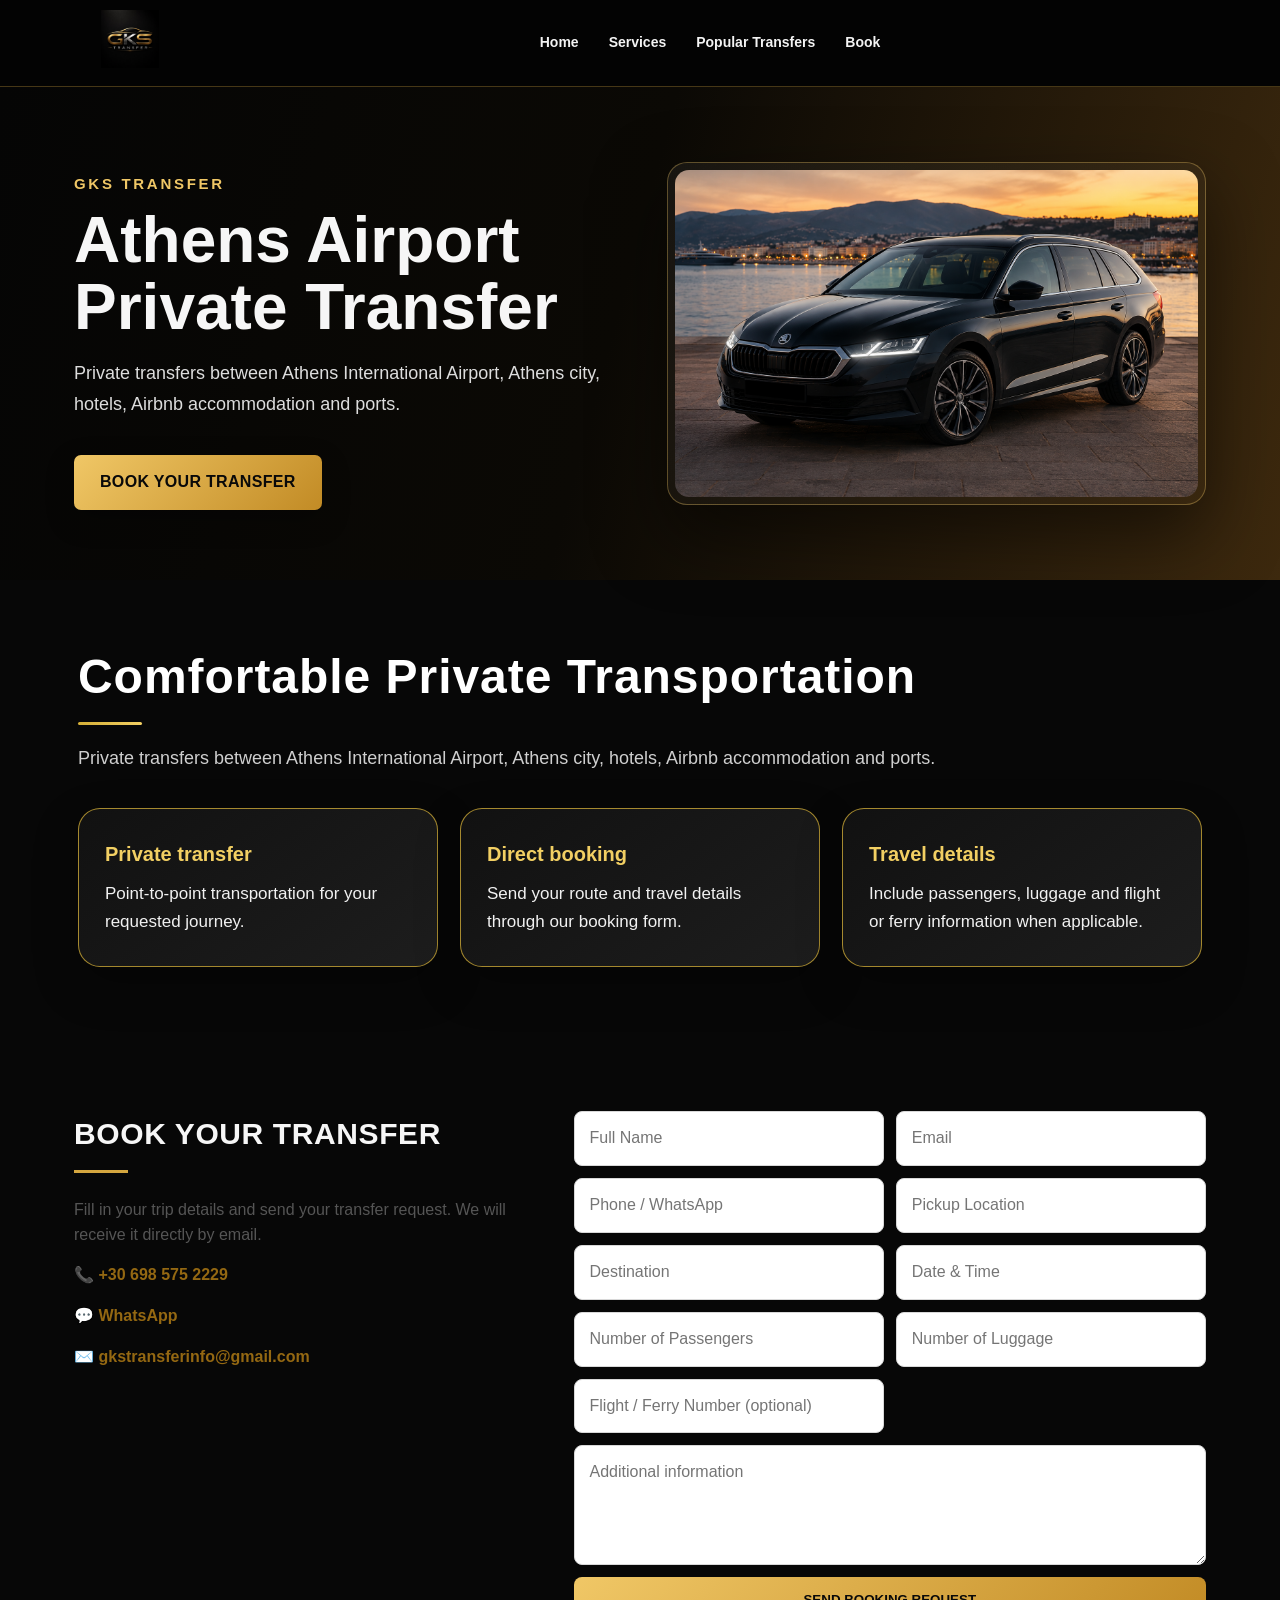
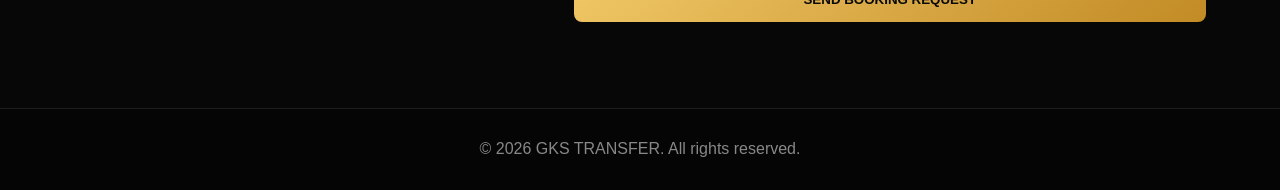
<file: athens-airport-transfer.html>
<!doctype html><html lang="en"><head><meta charset="UTF-8"><meta name="viewport" content="width=device-width,initial-scale=1"><title>Athens Airport Transfer | GKS TRANSFER</title><meta name="description" content="Private transfers between Athens International Airport, Athens city, hotels, Airbnb accommodation and ports."><meta name="robots" content="index, follow"><link rel="canonical" href="https://gkstransfer.gr/athens-airport-transfer.html"><link rel="stylesheet" href="style.css"></head><body><header class="site-header"><div class="nav"><a href="index.html"><img src="logo.jpg" class="logo" alt="GKS TRANSFER"></a><nav><a href="index.html">Home</a><a href="index.html#services">Services</a><a href="index.html#routes">Popular Transfers</a><a href="#booking">Book</a></nav></div></header><section class="service-hero"><div class="service-hero-inner"><div><p class="gold">GKS TRANSFER</p><h1>Athens Airport Private Transfer</h1><p class="service-lead">Private transfers between Athens International Airport, Athens city, hotels, Airbnb accommodation and ports.</p><a class="cta" href="#booking">BOOK YOUR TRANSFER</a></div><div class="vehicle-photo hero-car"><div class="car-frame"><img src="skoda-octavia.png" alt="Athens Airport Transfer with GKS TRANSFER"></div></div></div></section><section class="service-copy premium-service-copy">
<style>
.premium-service-copy{
  background:transparent;
  color:#f5f5f5;
  max-width:1180px;
  margin:70px auto;
  padding:0 28px;
}
.premium-service-copy h2{
  color:#fff;
  font-size:clamp(30px,4vw,48px);
  line-height:1.12;
  margin:0 0 18px;
}
.premium-service-copy h2:after{
  content:"";
  display:block;
  width:64px;
  height:3px;
  margin-top:18px;
  border-radius:99px;
  background:linear-gradient(90deg,#d4af37,#f2cf63);
}
.premium-service-copy>p{
  max-width:900px;
  color:#cfcfcf;
  font-size:18px;
  line-height:1.75;
  margin:0 0 34px;
}
.premium-service-copy .service-points{
  display:grid;
  grid-template-columns:repeat(3,minmax(0,1fr));
  gap:22px;
}
.premium-service-copy .service-points>div{
  background:linear-gradient(145deg,#111,#1d1d1d);
  border:1px solid rgba(212,175,55,.75);
  border-radius:22px;
  padding:30px 26px;
  box-shadow:0 18px 45px rgba(0,0,0,.28);
}
.premium-service-copy .service-points strong{
  display:block;
  color:#f2cf63;
  font-size:20px;
  margin-bottom:10px;
}
.premium-service-copy .service-points span{
  display:block;
  color:#f1f1f1;
  font-size:17px;
  line-height:1.65;
}
@media (max-width:850px){
  .premium-service-copy{margin:48px auto;padding:0 20px;}
  .premium-service-copy .service-points{grid-template-columns:1fr;}
  .premium-service-copy>p{font-size:16px;}
}
</style>
<h2>Comfortable Private Transportation</h2>
<p>Private transfers between Athens International Airport, Athens city, hotels, Airbnb accommodation and ports.</p>
<div class="service-points">
<div><strong>Private transfer</strong><span>Point-to-point transportation for your requested journey.</span></div>
<div><strong>Direct booking</strong><span>Send your route and travel details through our booking form.</span></div>
<div><strong>Travel details</strong><span>Include passengers, luggage and flight or ferry information when applicable.</span></div>
</div>
</section><section id="booking" class="contact"><div><h2>BOOK YOUR TRANSFER</h2><p>Fill in your trip details and send your transfer request. We will receive it directly by email.</p><p>📞 <a href="tel:+306985752229">+30 698 575 2229</a></p><p>💬 <a href="https://wa.me/306985752229">WhatsApp</a></p><p>✉️ <a href="mailto:gkstransferinfo@gmail.com">gkstransferinfo@gmail.com</a></p></div><form id="bookingForm" onsubmit="sendBooking(event)"><input required id="name" name="Name" placeholder="Full Name"><input required id="email" name="Email" type="email" placeholder="Email"><input id="phone" name="Phone_WhatsApp" placeholder="Phone / WhatsApp"><input required id="pickup" name="Pickup" placeholder="Pickup Location"><input required id="destination" name="Destination" placeholder="Destination"><input id="datetime" name="Date_Time" placeholder="Date & Time"><input id="passengers" name="Passengers" placeholder="Number of Passengers"><input id="luggage" name="Luggage" placeholder="Number of Luggage"><input id="flight" name="Flight_Ferry" placeholder="Flight / Ferry Number (optional)"><textarea id="message" name="Additional_Information" placeholder="Additional information"></textarea><button id="submitBooking" class="booking-submit">SEND BOOKING REQUEST</button><div id="bookingStatus" class="booking-status" aria-live="polite"></div></form></section><footer>© 2026 GKS TRANSFER. All rights reserved.</footer><script src="script.js"></script></body></html>
</file>
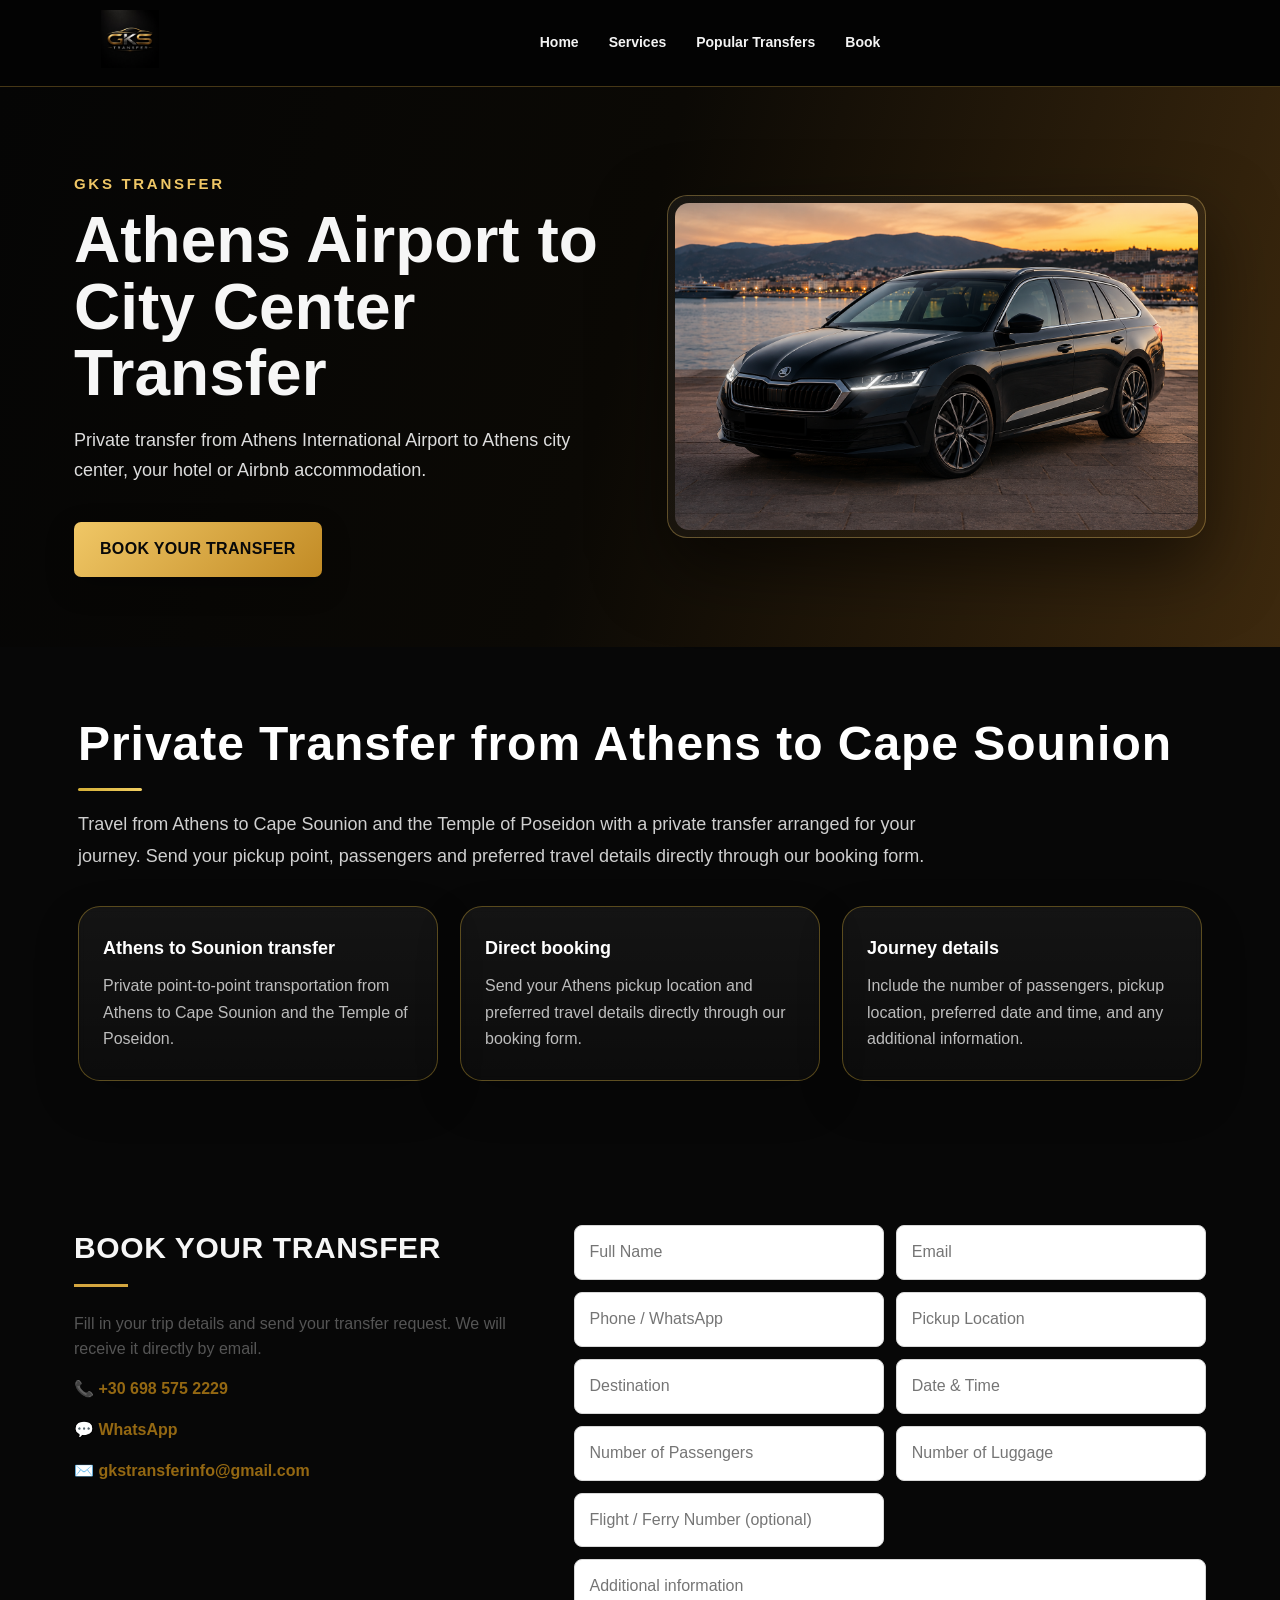
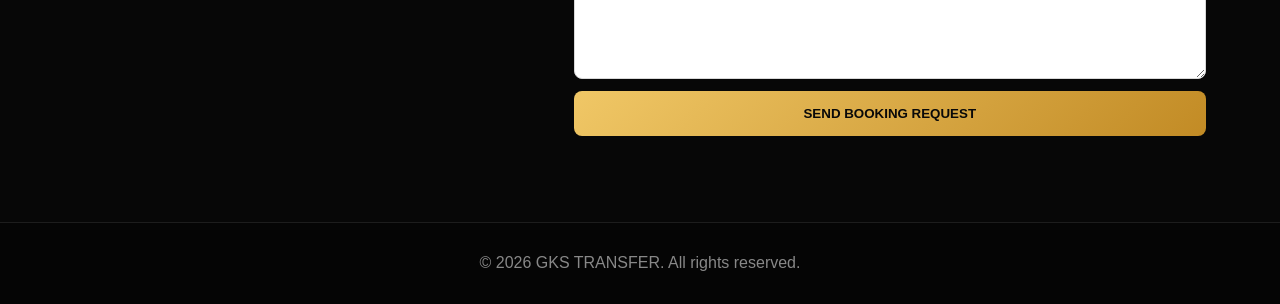
<file: athens-to-cape-sounion.html>
<!doctype html><html lang="en"><head><meta charset="UTF-8"><meta name="viewport" content="width=device-width,initial-scale=1"><title>Athens Airport to City Center Transfer | GKS TRANSFER</title><meta name="description" content="Private transfer from Athens to Cape Sounion and the Temple of Poseidon. Send your pickup, passenger and travel details directly to GKS TRANSFER."><meta name="robots" content="index, follow"><link rel="canonical" href="https://gkstransfer.gr/athens-to-cape-sounion.html"><link rel="stylesheet" href="style.css"></head><body><header class="site-header"><div class="nav"><a href="index.html"><img src="logo.jpg" class="logo" alt="GKS TRANSFER"></a><nav><a href="index.html">Home</a><a href="index.html#services">Services</a><a href="index.html#routes">Popular Transfers</a><a href="#booking">Book</a></nav></div></header><section class="service-hero"><div class="service-hero-inner"><div><p class="gold">GKS TRANSFER</p><h1>Athens Airport to City Center Transfer</h1><p class="service-lead">Private transfer from Athens International Airport to Athens city center, your hotel or Airbnb accommodation.</p><a class="cta" href="#booking">BOOK YOUR TRANSFER</a></div><div class="vehicle-photo hero-car"><div class="car-frame"><img src="skoda-octavia.png" alt="Athens to Cape Sounion private transfer with GKS TRANSFER"></div></div></div></section><section class="service-copy premium-service-copy">
<style>
.premium-service-copy{
  background:transparent;
  color:#f5f5f5;
  max-width:1180px;
  margin:70px auto;
  padding:0 28px;
}
.premium-service-copy h2{
  color:#fff;
  font-size:clamp(30px,4vw,48px);
  line-height:1.12;
  margin:0 0 18px;
}
.premium-service-copy h2:after{
  content:"";
  display:block;
  width:64px;
  height:3px;
  margin-top:18px;
  border-radius:99px;
  background:linear-gradient(90deg,#d4af37,#f2cf63);
}
.premium-service-copy>p{
  max-width:900px;
  color:#cfcfcf;
  font-size:18px;
  line-height:1.75;
  margin:0 0 34px;
}
.premium-service-copy .service-points{
  display:grid;
  grid-template-columns:repeat(3,minmax(0,1fr));
  gap:22px;
}
.premium-service-copy .service-points>div{
  background:linear-gradient(180deg,rgba(255,255,255,.055),rgba(255,255,255,.025));
  border:1px solid rgba(212,175,55,.38);
  border-radius:22px;
  padding:28px 24px;
  box-shadow:0 18px 45px rgba(0,0,0,.22);
  backdrop-filter:blur(4px);
}
.premium-service-copy .service-points strong{
  display:block;
  color:#fff;
  font-size:18px;
  margin-bottom:10px;
}
.premium-service-copy .service-points span{
  display:block;
  color:#bdbdbd;
  line-height:1.65;
}
@media (max-width:850px){
  .premium-service-copy{margin:48px auto;padding:0 20px;}
  .premium-service-copy .service-points{grid-template-columns:1fr;}
  .premium-service-copy>p{font-size:16px;}
}
</style>
<h2>Private Transfer from Athens to Cape Sounion</h2>
<p>Travel from Athens to Cape Sounion and the Temple of Poseidon with a private transfer arranged for your journey. Send your pickup point, passengers and preferred travel details directly through our booking form.</p>
<div class="service-points">
  <div><strong>Athens to Sounion transfer</strong><span>Private point-to-point transportation from Athens to Cape Sounion and the Temple of Poseidon.</span></div>
  <div><strong>Direct booking</strong><span>Send your Athens pickup location and preferred travel details directly through our booking form.</span></div>
  <div><strong>Journey details</strong><span>Include the number of passengers, pickup location, preferred date and time, and any additional information.</span></div>
</div>
</section><section id="booking" class="contact"><div><h2>BOOK YOUR TRANSFER</h2><p>Fill in your trip details and send your transfer request. We will receive it directly by email.</p><p>📞 <a href="tel:+306985752229">+30 698 575 2229</a></p><p>💬 <a href="https://wa.me/306985752229">WhatsApp</a></p><p>✉️ <a href="mailto:gkstransferinfo@gmail.com">gkstransferinfo@gmail.com</a></p></div><form id="bookingForm" onsubmit="sendBooking(event)"><input required id="name" name="Name" placeholder="Full Name"><input required id="email" name="Email" type="email" placeholder="Email"><input id="phone" name="Phone_WhatsApp" placeholder="Phone / WhatsApp"><input required id="pickup" name="Pickup" placeholder="Pickup Location"><input required id="destination" name="Destination" placeholder="Destination"><input id="datetime" name="Date_Time" placeholder="Date & Time"><input id="passengers" name="Passengers" placeholder="Number of Passengers"><input id="luggage" name="Luggage" placeholder="Number of Luggage"><input id="flight" name="Flight_Ferry" placeholder="Flight / Ferry Number (optional)"><textarea id="message" name="Additional_Information" placeholder="Additional information"></textarea><button id="submitBooking" class="booking-submit">SEND BOOKING REQUEST</button><div id="bookingStatus" class="booking-status" aria-live="polite"></div></form></section><footer>© 2026 GKS TRANSFER. All rights reserved.</footer><script src="script.js"></script></body></html>
</file>
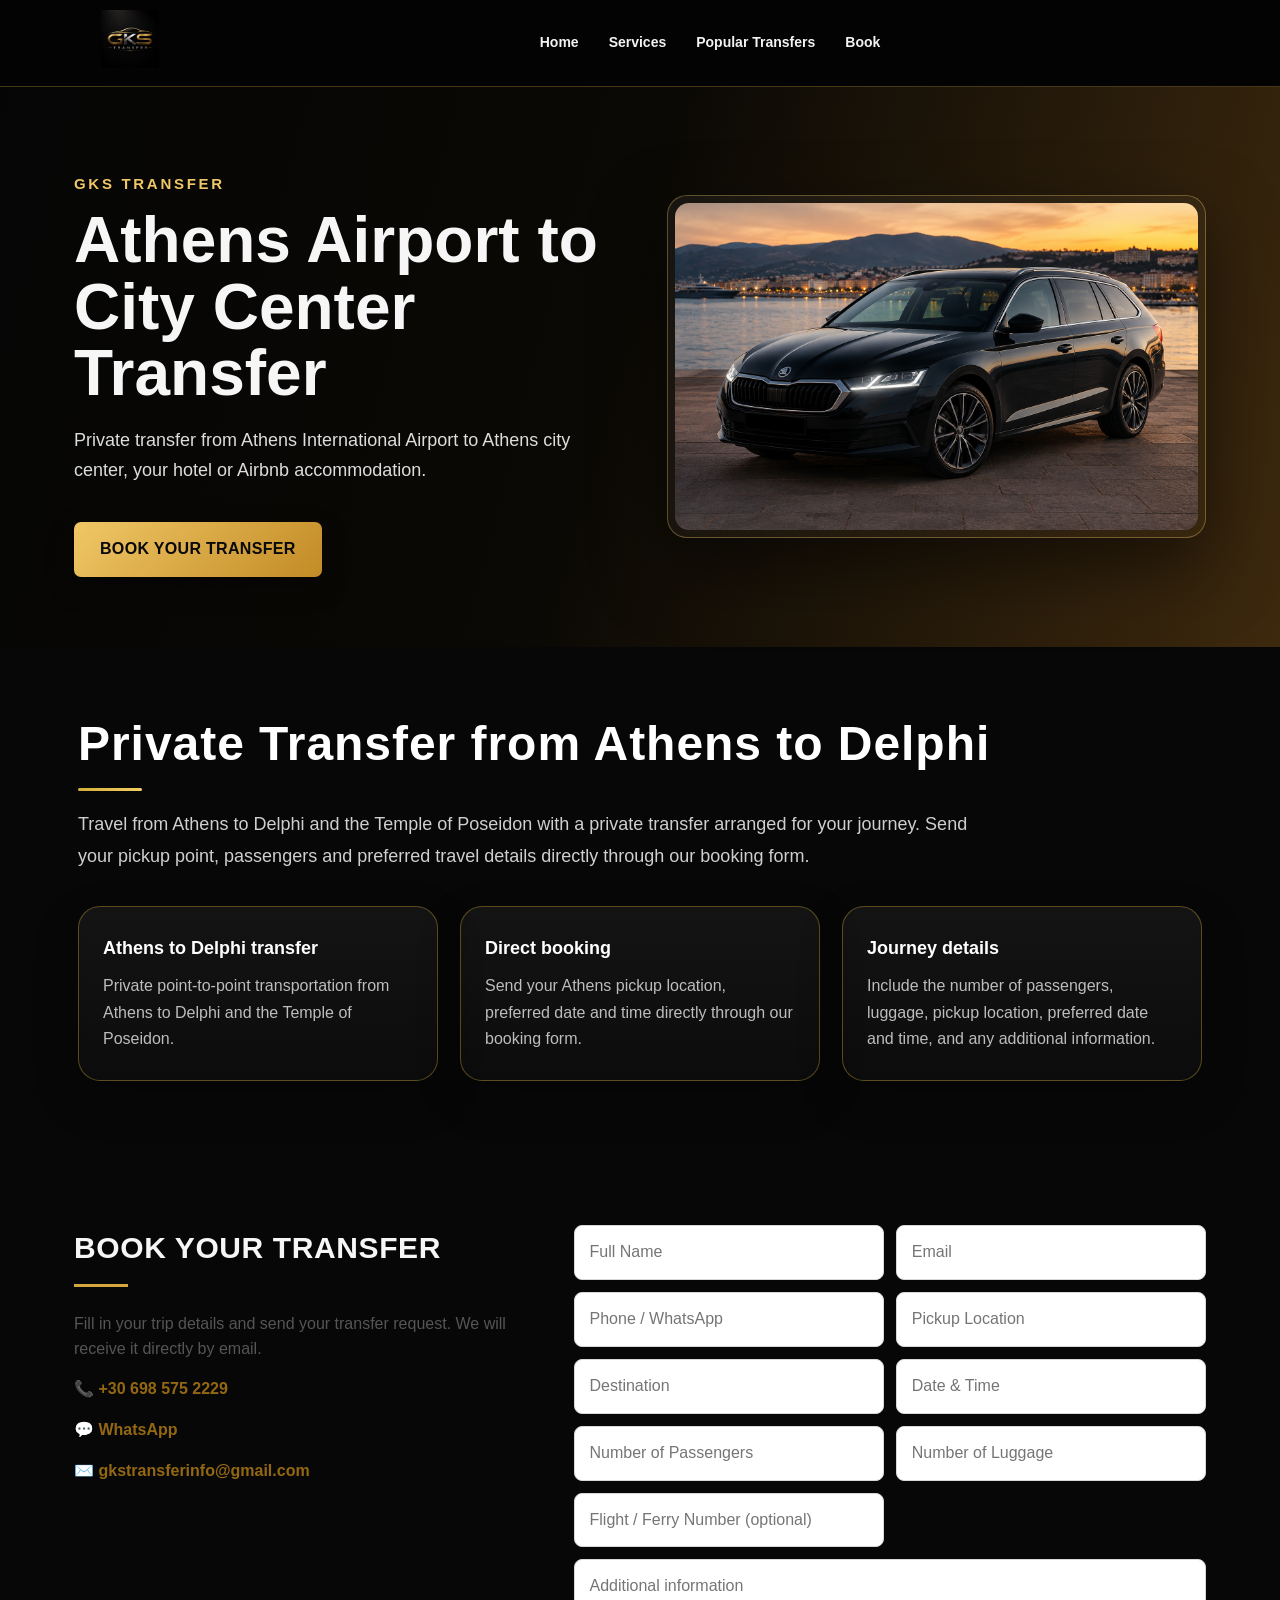
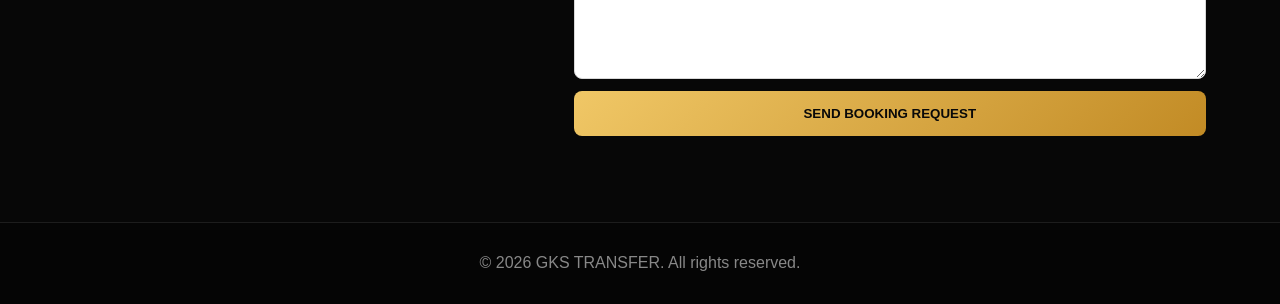
<file: athens-to-delphi.html>
<!doctype html><html lang="en"><head><meta charset="UTF-8"><meta name="viewport" content="width=device-width,initial-scale=1"><title>Athens Airport to City Center Transfer | GKS TRANSFER</title><meta name="description" content="Private transfer from Athens to Delphi. Send your pickup location, passenger details and preferred travel time directly to GKS TRANSFER."><meta name="robots" content="index, follow"><link rel="canonical" href="https://gkstransfer.gr/athens-to-delphi.html"><link rel="stylesheet" href="style.css"></head><body><header class="site-header"><div class="nav"><a href="index.html"><img src="logo.jpg" class="logo" alt="GKS TRANSFER"></a><nav><a href="index.html">Home</a><a href="index.html#services">Services</a><a href="index.html#routes">Popular Transfers</a><a href="#booking">Book</a></nav></div></header><section class="service-hero"><div class="service-hero-inner"><div><p class="gold">GKS TRANSFER</p><h1>Athens Airport to City Center Transfer</h1><p class="service-lead">Private transfer from Athens International Airport to Athens city center, your hotel or Airbnb accommodation.</p><a class="cta" href="#booking">BOOK YOUR TRANSFER</a></div><div class="vehicle-photo hero-car"><div class="car-frame"><img src="skoda-octavia.png" alt="Athens to Delphi private transfer with GKS TRANSFER"></div></div></div></section><section class="service-copy premium-service-copy">
<style>
.premium-service-copy{
  background:transparent;
  color:#f5f5f5;
  max-width:1180px;
  margin:70px auto;
  padding:0 28px;
}
.premium-service-copy h2{
  color:#fff;
  font-size:clamp(30px,4vw,48px);
  line-height:1.12;
  margin:0 0 18px;
}
.premium-service-copy h2:after{
  content:"";
  display:block;
  width:64px;
  height:3px;
  margin-top:18px;
  border-radius:99px;
  background:linear-gradient(90deg,#d4af37,#f2cf63);
}
.premium-service-copy>p{
  max-width:900px;
  color:#cfcfcf;
  font-size:18px;
  line-height:1.75;
  margin:0 0 34px;
}
.premium-service-copy .service-points{
  display:grid;
  grid-template-columns:repeat(3,minmax(0,1fr));
  gap:22px;
}
.premium-service-copy .service-points>div{
  background:linear-gradient(180deg,rgba(255,255,255,.055),rgba(255,255,255,.025));
  border:1px solid rgba(212,175,55,.38);
  border-radius:22px;
  padding:28px 24px;
  box-shadow:0 18px 45px rgba(0,0,0,.22);
  backdrop-filter:blur(4px);
}
.premium-service-copy .service-points strong{
  display:block;
  color:#fff;
  font-size:18px;
  margin-bottom:10px;
}
.premium-service-copy .service-points span{
  display:block;
  color:#bdbdbd;
  line-height:1.65;
}
@media (max-width:850px){
  .premium-service-copy{margin:48px auto;padding:0 20px;}
  .premium-service-copy .service-points{grid-template-columns:1fr;}
  .premium-service-copy>p{font-size:16px;}
}
</style>
<h2>Private Transfer from Athens to Delphi</h2>
<p>Travel from Athens to Delphi and the Temple of Poseidon with a private transfer arranged for your journey. Send your pickup point, passengers and preferred travel details directly through our booking form.</p>
<div class="service-points">
  <div><strong>Athens to Delphi transfer</strong><span>Private point-to-point transportation from Athens to Delphi and the Temple of Poseidon.</span></div>
  <div><strong>Direct booking</strong><span>Send your Athens pickup location, preferred date and time directly through our booking form.</span></div>
  <div><strong>Journey details</strong><span>Include the number of passengers, luggage, pickup location, preferred date and time, and any additional information.</span></div>
</div>
</section><section id="booking" class="contact"><div><h2>BOOK YOUR TRANSFER</h2><p>Fill in your trip details and send your transfer request. We will receive it directly by email.</p><p>📞 <a href="tel:+306985752229">+30 698 575 2229</a></p><p>💬 <a href="https://wa.me/306985752229">WhatsApp</a></p><p>✉️ <a href="mailto:gkstransferinfo@gmail.com">gkstransferinfo@gmail.com</a></p></div><form id="bookingForm" onsubmit="sendBooking(event)"><input required id="name" name="Name" placeholder="Full Name"><input required id="email" name="Email" type="email" placeholder="Email"><input id="phone" name="Phone_WhatsApp" placeholder="Phone / WhatsApp"><input required id="pickup" name="Pickup" placeholder="Pickup Location"><input required id="destination" name="Destination" placeholder="Destination"><input id="datetime" name="Date_Time" placeholder="Date & Time"><input id="passengers" name="Passengers" placeholder="Number of Passengers"><input id="luggage" name="Luggage" placeholder="Number of Luggage"><input id="flight" name="Flight_Ferry" placeholder="Flight / Ferry Number (optional)"><textarea id="message" name="Additional_Information" placeholder="Additional information"></textarea><button id="submitBooking" class="booking-submit">SEND BOOKING REQUEST</button><div id="bookingStatus" class="booking-status" aria-live="polite"></div></form></section><footer>© 2026 GKS TRANSFER. All rights reserved.</footer><script src="script.js"></script></body></html>
</file>
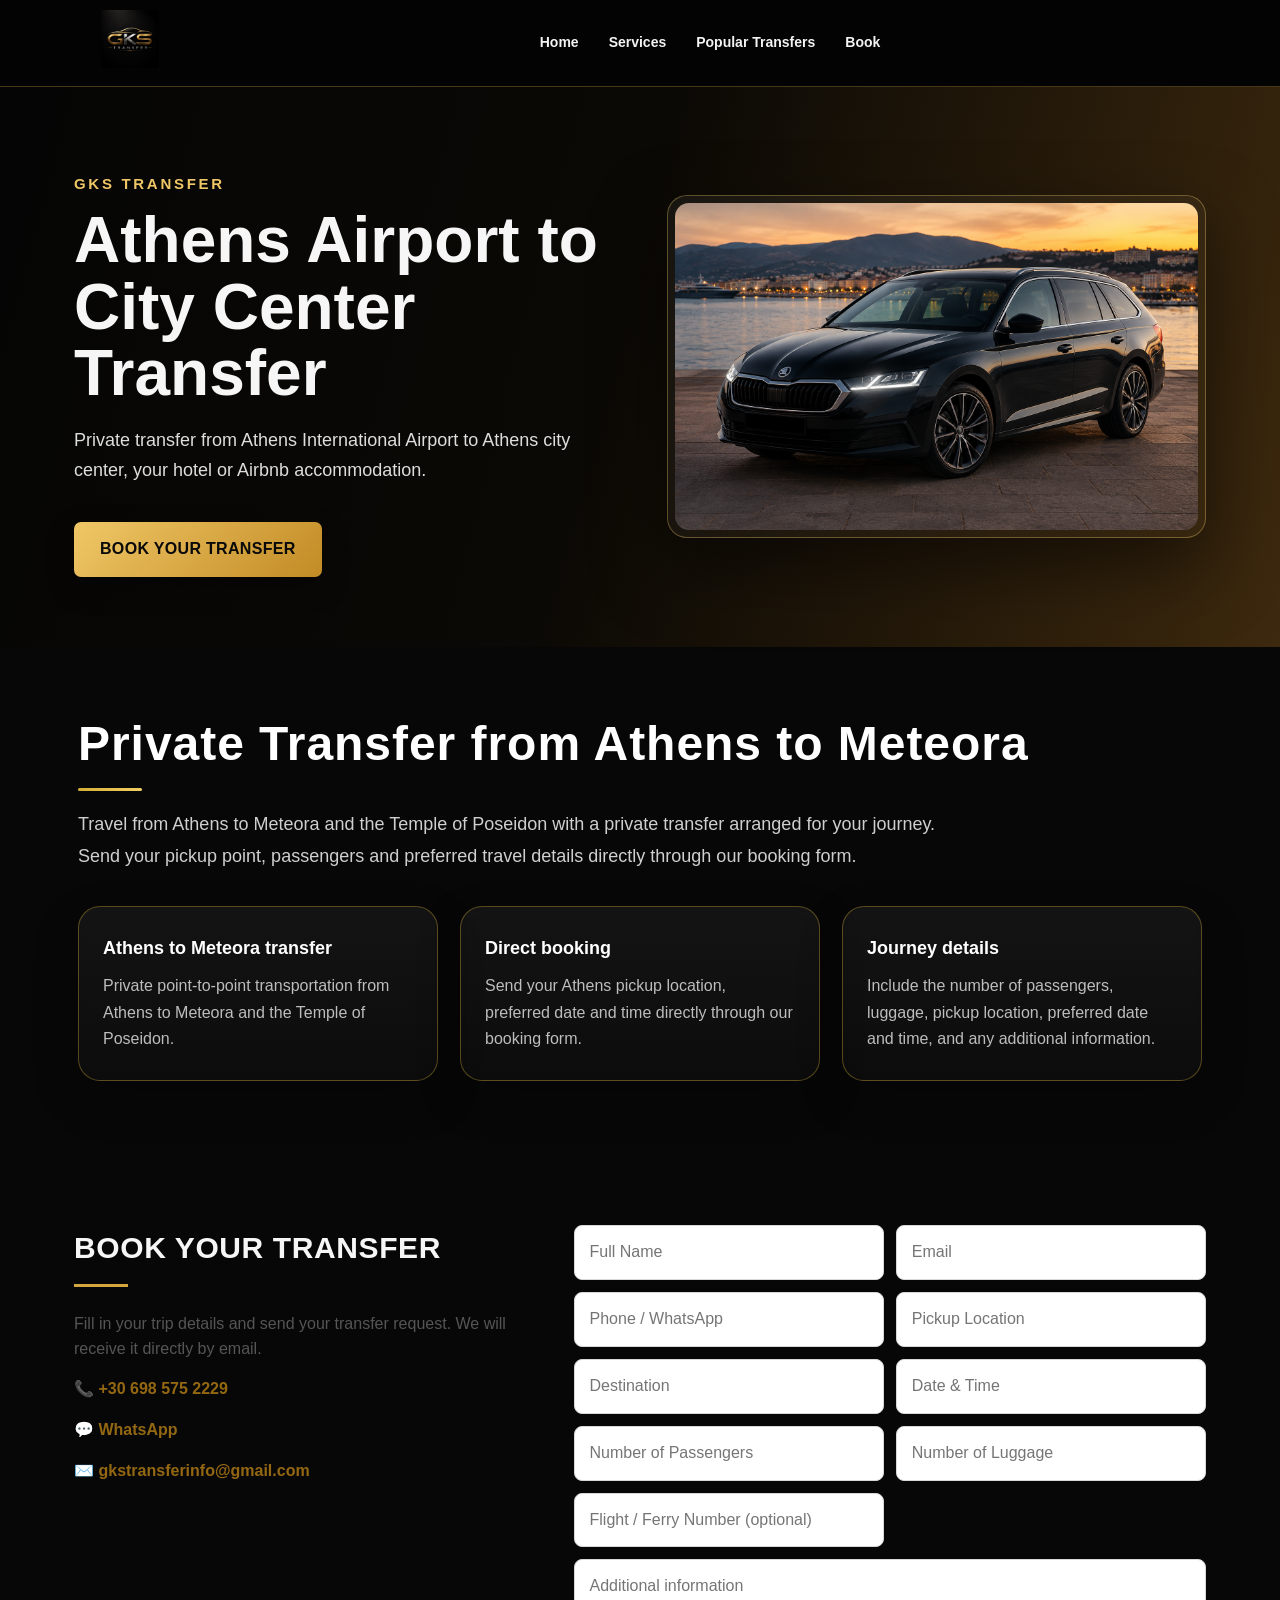
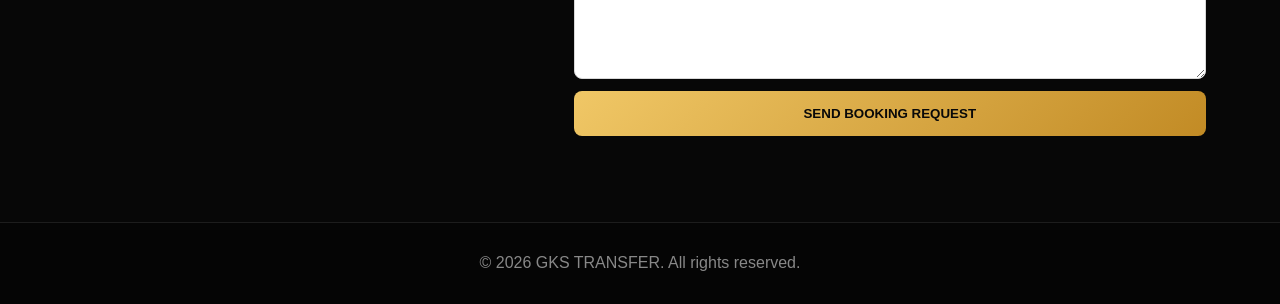
<file: athens-to-meteora.html>
<!doctype html><html lang="en"><head><meta charset="UTF-8"><meta name="viewport" content="width=device-width,initial-scale=1"><title>Athens Airport to City Center Transfer | GKS TRANSFER</title><meta name="description" content="Private transfer from Athens to Meteora. Send your pickup location, passenger details and preferred travel time directly to GKS TRANSFER."><meta name="robots" content="index, follow"><link rel="canonical" href="https://gkstransfer.gr/athens-to-meteora.html"><link rel="stylesheet" href="style.css"></head><body><header class="site-header"><div class="nav"><a href="index.html"><img src="logo.jpg" class="logo" alt="GKS TRANSFER"></a><nav><a href="index.html">Home</a><a href="index.html#services">Services</a><a href="index.html#routes">Popular Transfers</a><a href="#booking">Book</a></nav></div></header><section class="service-hero"><div class="service-hero-inner"><div><p class="gold">GKS TRANSFER</p><h1>Athens Airport to City Center Transfer</h1><p class="service-lead">Private transfer from Athens International Airport to Athens city center, your hotel or Airbnb accommodation.</p><a class="cta" href="#booking">BOOK YOUR TRANSFER</a></div><div class="vehicle-photo hero-car"><div class="car-frame"><img src="skoda-octavia.png" alt="Athens to Meteora private transfer with GKS TRANSFER"></div></div></div></section><section class="service-copy premium-service-copy">
<style>
.premium-service-copy{
  background:transparent;
  color:#f5f5f5;
  max-width:1180px;
  margin:70px auto;
  padding:0 28px;
}
.premium-service-copy h2{
  color:#fff;
  font-size:clamp(30px,4vw,48px);
  line-height:1.12;
  margin:0 0 18px;
}
.premium-service-copy h2:after{
  content:"";
  display:block;
  width:64px;
  height:3px;
  margin-top:18px;
  border-radius:99px;
  background:linear-gradient(90deg,#d4af37,#f2cf63);
}
.premium-service-copy>p{
  max-width:900px;
  color:#cfcfcf;
  font-size:18px;
  line-height:1.75;
  margin:0 0 34px;
}
.premium-service-copy .service-points{
  display:grid;
  grid-template-columns:repeat(3,minmax(0,1fr));
  gap:22px;
}
.premium-service-copy .service-points>div{
  background:linear-gradient(180deg,rgba(255,255,255,.055),rgba(255,255,255,.025));
  border:1px solid rgba(212,175,55,.38);
  border-radius:22px;
  padding:28px 24px;
  box-shadow:0 18px 45px rgba(0,0,0,.22);
  backdrop-filter:blur(4px);
}
.premium-service-copy .service-points strong{
  display:block;
  color:#fff;
  font-size:18px;
  margin-bottom:10px;
}
.premium-service-copy .service-points span{
  display:block;
  color:#bdbdbd;
  line-height:1.65;
}
@media (max-width:850px){
  .premium-service-copy{margin:48px auto;padding:0 20px;}
  .premium-service-copy .service-points{grid-template-columns:1fr;}
  .premium-service-copy>p{font-size:16px;}
}
</style>
<h2>Private Transfer from Athens to Meteora</h2>
<p>Travel from Athens to Meteora and the Temple of Poseidon with a private transfer arranged for your journey. Send your pickup point, passengers and preferred travel details directly through our booking form.</p>
<div class="service-points">
  <div><strong>Athens to Meteora transfer</strong><span>Private point-to-point transportation from Athens to Meteora and the Temple of Poseidon.</span></div>
  <div><strong>Direct booking</strong><span>Send your Athens pickup location, preferred date and time directly through our booking form.</span></div>
  <div><strong>Journey details</strong><span>Include the number of passengers, luggage, pickup location, preferred date and time, and any additional information.</span></div>
</div>
</section><section id="booking" class="contact"><div><h2>BOOK YOUR TRANSFER</h2><p>Fill in your trip details and send your transfer request. We will receive it directly by email.</p><p>📞 <a href="tel:+306985752229">+30 698 575 2229</a></p><p>💬 <a href="https://wa.me/306985752229">WhatsApp</a></p><p>✉️ <a href="mailto:gkstransferinfo@gmail.com">gkstransferinfo@gmail.com</a></p></div><form id="bookingForm" onsubmit="sendBooking(event)"><input required id="name" name="Name" placeholder="Full Name"><input required id="email" name="Email" type="email" placeholder="Email"><input id="phone" name="Phone_WhatsApp" placeholder="Phone / WhatsApp"><input required id="pickup" name="Pickup" placeholder="Pickup Location"><input required id="destination" name="Destination" placeholder="Destination"><input id="datetime" name="Date_Time" placeholder="Date & Time"><input id="passengers" name="Passengers" placeholder="Number of Passengers"><input id="luggage" name="Luggage" placeholder="Number of Luggage"><input id="flight" name="Flight_Ferry" placeholder="Flight / Ferry Number (optional)"><textarea id="message" name="Additional_Information" placeholder="Additional information"></textarea><button id="submitBooking" class="booking-submit">SEND BOOKING REQUEST</button><div id="bookingStatus" class="booking-status" aria-live="polite"></div></form></section><footer>© 2026 GKS TRANSFER. All rights reserved.</footer><script src="script.js"></script></body></html>
</file>
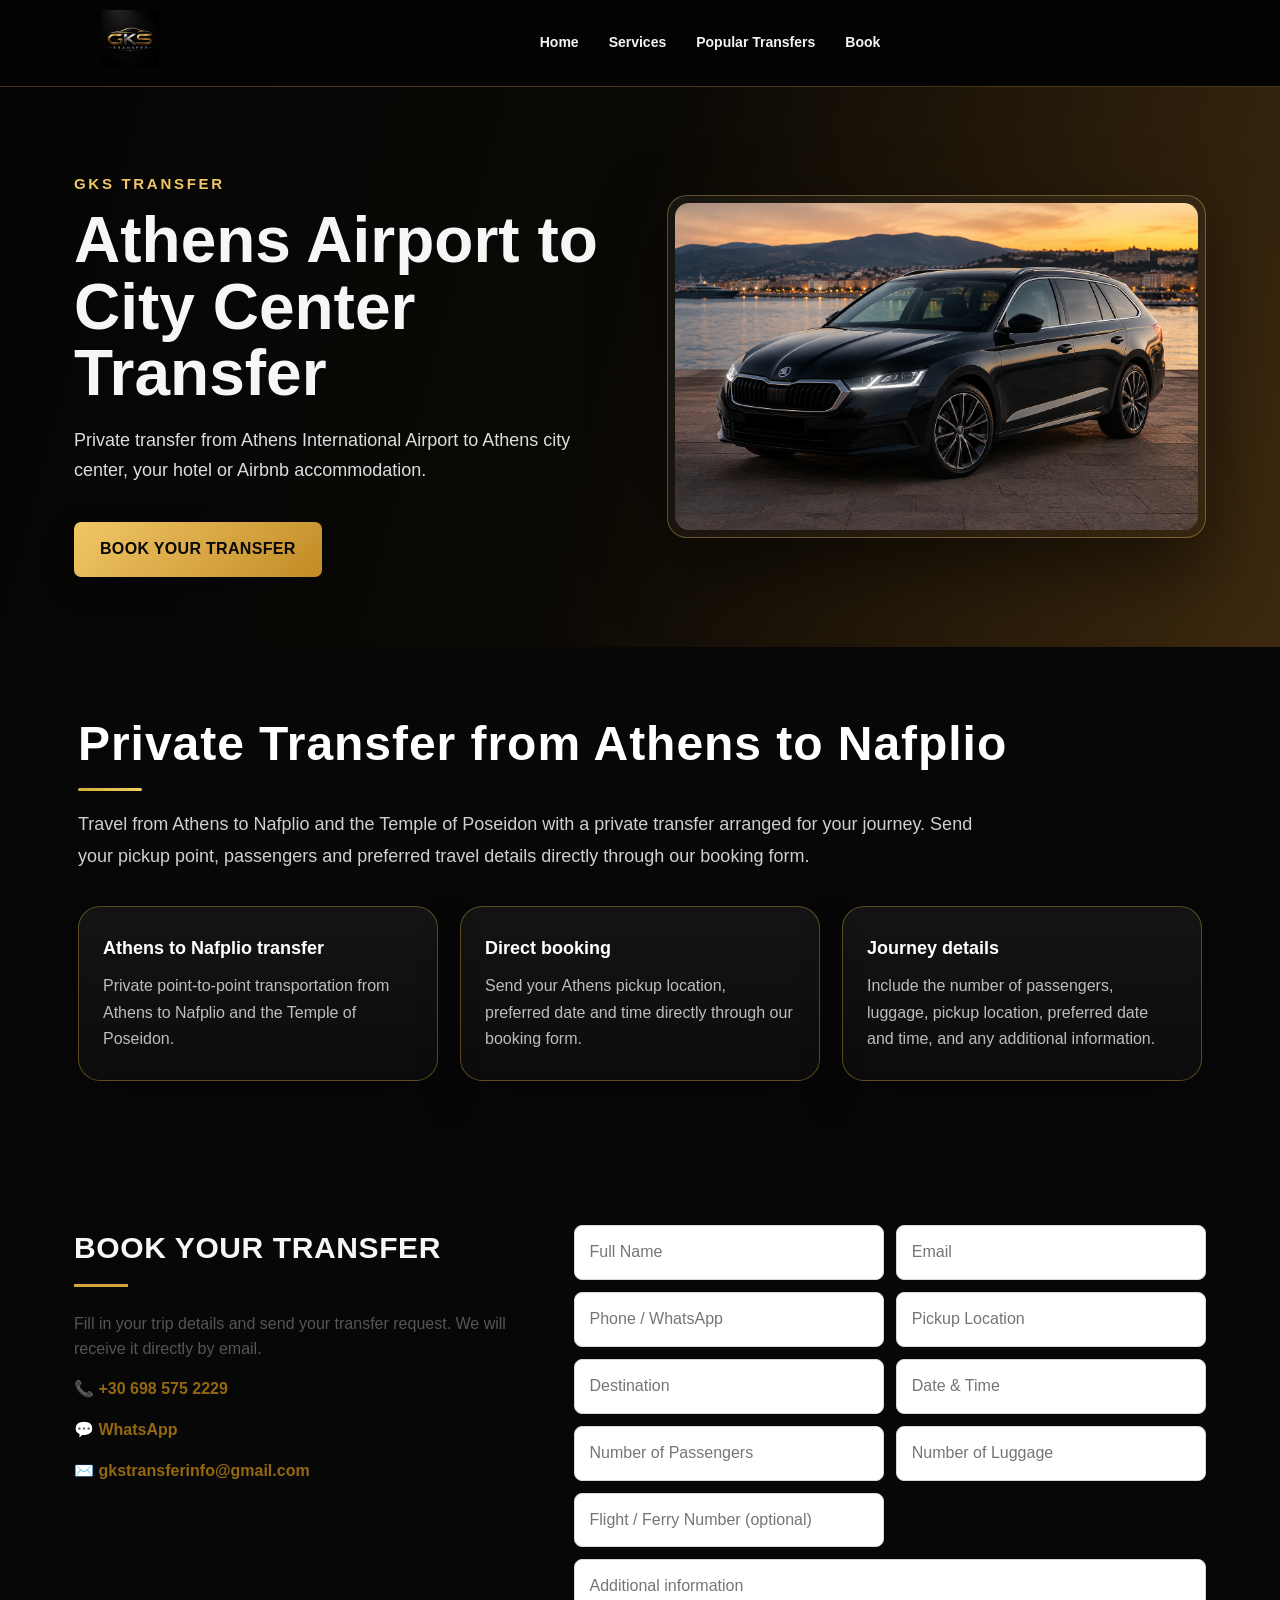
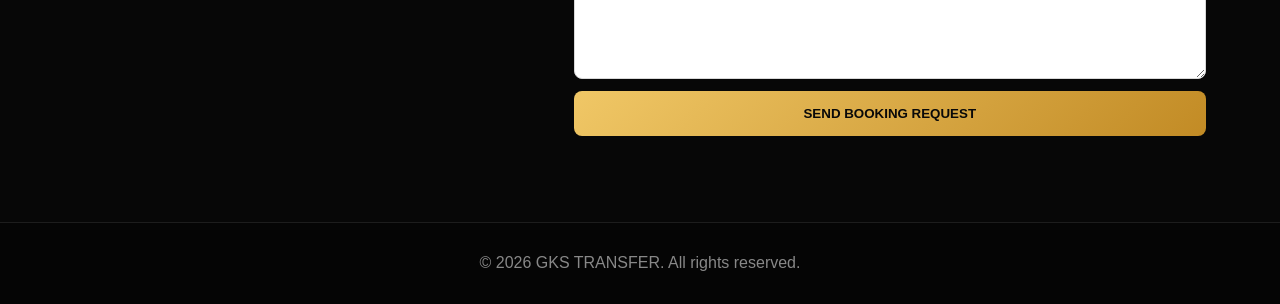
<file: athens-to-nafplio.html>
<!doctype html><html lang="en"><head><meta charset="UTF-8"><meta name="viewport" content="width=device-width,initial-scale=1"><title>Athens Airport to City Center Transfer | GKS TRANSFER</title><meta name="description" content="Private transfer from Athens to Nafplio. Send your pickup location, passenger details and preferred travel time directly to GKS TRANSFER."><meta name="robots" content="index, follow"><link rel="canonical" href="https://gkstransfer.gr/athens-to-nafplio.html"><link rel="stylesheet" href="style.css"></head><body><header class="site-header"><div class="nav"><a href="index.html"><img src="logo.jpg" class="logo" alt="GKS TRANSFER"></a><nav><a href="index.html">Home</a><a href="index.html#services">Services</a><a href="index.html#routes">Popular Transfers</a><a href="#booking">Book</a></nav></div></header><section class="service-hero"><div class="service-hero-inner"><div><p class="gold">GKS TRANSFER</p><h1>Athens Airport to City Center Transfer</h1><p class="service-lead">Private transfer from Athens International Airport to Athens city center, your hotel or Airbnb accommodation.</p><a class="cta" href="#booking">BOOK YOUR TRANSFER</a></div><div class="vehicle-photo hero-car"><div class="car-frame"><img src="skoda-octavia.png" alt="Athens to Nafplio private transfer with GKS TRANSFER"></div></div></div></section><section class="service-copy premium-service-copy">
<style>
.premium-service-copy{
  background:transparent;
  color:#f5f5f5;
  max-width:1180px;
  margin:70px auto;
  padding:0 28px;
}
.premium-service-copy h2{
  color:#fff;
  font-size:clamp(30px,4vw,48px);
  line-height:1.12;
  margin:0 0 18px;
}
.premium-service-copy h2:after{
  content:"";
  display:block;
  width:64px;
  height:3px;
  margin-top:18px;
  border-radius:99px;
  background:linear-gradient(90deg,#d4af37,#f2cf63);
}
.premium-service-copy>p{
  max-width:900px;
  color:#cfcfcf;
  font-size:18px;
  line-height:1.75;
  margin:0 0 34px;
}
.premium-service-copy .service-points{
  display:grid;
  grid-template-columns:repeat(3,minmax(0,1fr));
  gap:22px;
}
.premium-service-copy .service-points>div{
  background:linear-gradient(180deg,rgba(255,255,255,.055),rgba(255,255,255,.025));
  border:1px solid rgba(212,175,55,.38);
  border-radius:22px;
  padding:28px 24px;
  box-shadow:0 18px 45px rgba(0,0,0,.22);
  backdrop-filter:blur(4px);
}
.premium-service-copy .service-points strong{
  display:block;
  color:#fff;
  font-size:18px;
  margin-bottom:10px;
}
.premium-service-copy .service-points span{
  display:block;
  color:#bdbdbd;
  line-height:1.65;
}
@media (max-width:850px){
  .premium-service-copy{margin:48px auto;padding:0 20px;}
  .premium-service-copy .service-points{grid-template-columns:1fr;}
  .premium-service-copy>p{font-size:16px;}
}
</style>
<h2>Private Transfer from Athens to Nafplio</h2>
<p>Travel from Athens to Nafplio and the Temple of Poseidon with a private transfer arranged for your journey. Send your pickup point, passengers and preferred travel details directly through our booking form.</p>
<div class="service-points">
  <div><strong>Athens to Nafplio transfer</strong><span>Private point-to-point transportation from Athens to Nafplio and the Temple of Poseidon.</span></div>
  <div><strong>Direct booking</strong><span>Send your Athens pickup location, preferred date and time directly through our booking form.</span></div>
  <div><strong>Journey details</strong><span>Include the number of passengers, luggage, pickup location, preferred date and time, and any additional information.</span></div>
</div>
</section><section id="booking" class="contact"><div><h2>BOOK YOUR TRANSFER</h2><p>Fill in your trip details and send your transfer request. We will receive it directly by email.</p><p>📞 <a href="tel:+306985752229">+30 698 575 2229</a></p><p>💬 <a href="https://wa.me/306985752229">WhatsApp</a></p><p>✉️ <a href="mailto:gkstransferinfo@gmail.com">gkstransferinfo@gmail.com</a></p></div><form id="bookingForm" onsubmit="sendBooking(event)"><input required id="name" name="Name" placeholder="Full Name"><input required id="email" name="Email" type="email" placeholder="Email"><input id="phone" name="Phone_WhatsApp" placeholder="Phone / WhatsApp"><input required id="pickup" name="Pickup" placeholder="Pickup Location"><input required id="destination" name="Destination" placeholder="Destination"><input id="datetime" name="Date_Time" placeholder="Date & Time"><input id="passengers" name="Passengers" placeholder="Number of Passengers"><input id="luggage" name="Luggage" placeholder="Number of Luggage"><input id="flight" name="Flight_Ferry" placeholder="Flight / Ferry Number (optional)"><textarea id="message" name="Additional_Information" placeholder="Additional information"></textarea><button id="submitBooking" class="booking-submit">SEND BOOKING REQUEST</button><div id="bookingStatus" class="booking-status" aria-live="polite"></div></form></section><footer>© 2026 GKS TRANSFER. All rights reserved.</footer><script src="script.js"></script></body></html>
</file>
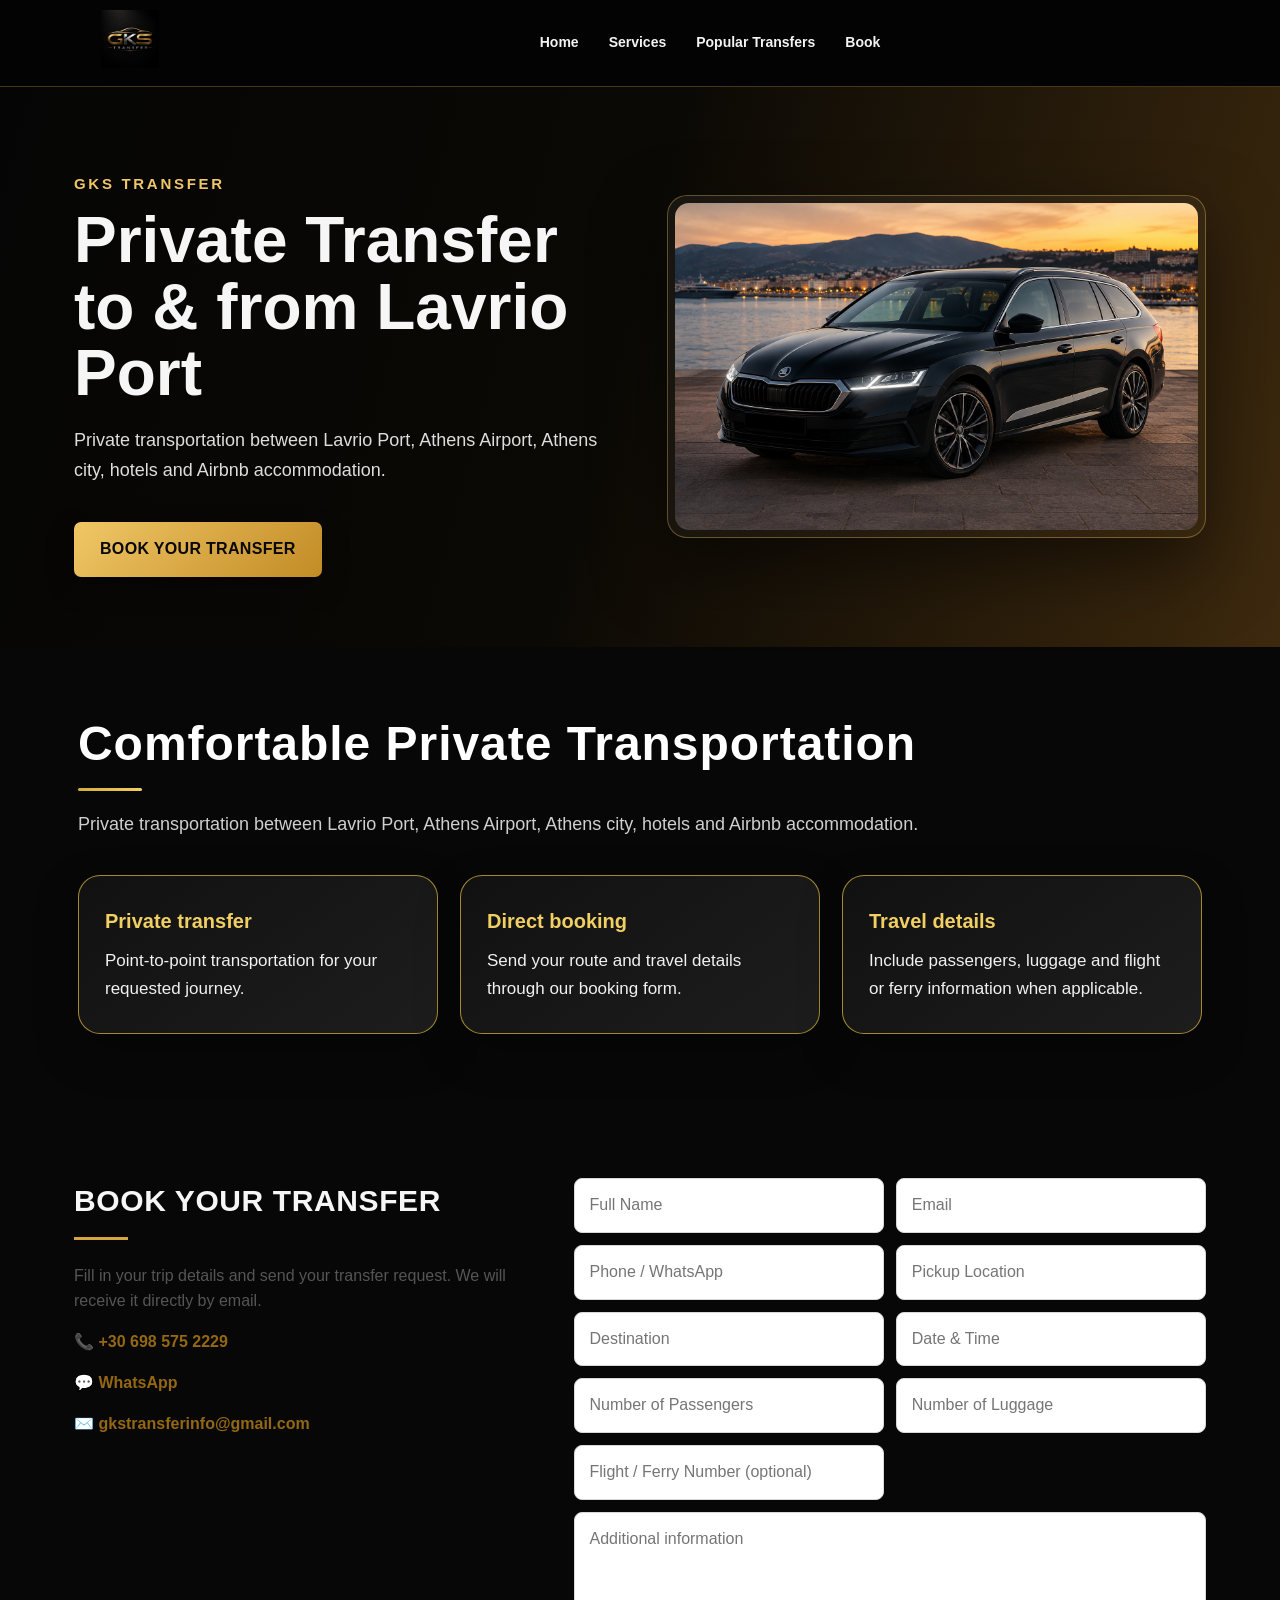
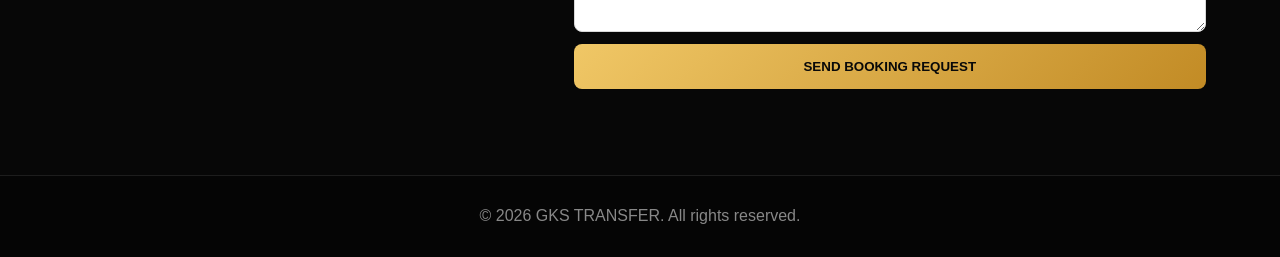
<file: lavrio-port-transfer.html>
<!doctype html><html lang="en"><head><meta charset="UTF-8"><meta name="viewport" content="width=device-width,initial-scale=1"><title>Lavrio Port Transfer | GKS TRANSFER</title><meta name="description" content="Private transportation between Lavrio Port, Athens Airport, Athens city, hotels and Airbnb accommodation."><meta name="robots" content="index, follow"><link rel="canonical" href="https://georgekarapanagos095-ui.github.io/Gks-transfer/lavrio-port-transfer.html"><link rel="stylesheet" href="style.css"></head><body><header class="site-header"><div class="nav"><a href="index.html"><img src="logo.jpg" class="logo" alt="GKS TRANSFER"></a><nav><a href="index.html">Home</a><a href="index.html#services">Services</a><a href="index.html#routes">Popular Transfers</a><a href="#booking">Book</a></nav></div></header><section class="service-hero"><div class="service-hero-inner"><div><p class="gold">GKS TRANSFER</p><h1>Private Transfer to & from Lavrio Port</h1><p class="service-lead">Private transportation between Lavrio Port, Athens Airport, Athens city, hotels and Airbnb accommodation.</p><a class="cta" href="#booking">BOOK YOUR TRANSFER</a></div><div class="vehicle-photo hero-car"><div class="car-frame"><img src="skoda-octavia.png" alt="Lavrio Port Transfer with GKS TRANSFER"></div></div></div></section><section class="service-copy premium-service-copy">
<style>
.premium-service-copy{background:transparent;color:#f5f5f5;max-width:1180px;margin:70px auto;padding:0 28px}
.premium-service-copy h2{color:#fff;font-size:clamp(30px,4vw,48px);line-height:1.12;margin:0 0 18px}
.premium-service-copy h2:after{content:"";display:block;width:64px;height:3px;margin-top:18px;border-radius:99px;background:linear-gradient(90deg,#d4af37,#f2cf63)}
.premium-service-copy>p{max-width:900px;color:#cfcfcf;font-size:18px;line-height:1.75;margin:0 0 34px}
.premium-service-copy .service-points{display:grid;grid-template-columns:repeat(3,minmax(0,1fr));gap:22px}
.premium-service-copy .service-points>div{background:linear-gradient(145deg,#111,#1d1d1d);border:1px solid rgba(212,175,55,.75);border-radius:22px;padding:30px 26px;box-shadow:0 18px 45px rgba(0,0,0,.28)}
.premium-service-copy .service-points strong{display:block;color:#f2cf63;font-size:20px;margin-bottom:10px}
.premium-service-copy .service-points span{display:block;color:#f1f1f1;font-size:17px;line-height:1.65}
@media(max-width:850px){.premium-service-copy{margin:48px auto;padding:0 20px}.premium-service-copy .service-points{grid-template-columns:1fr}.premium-service-copy>p{font-size:16px}}
</style>
<h2>Comfortable Private Transportation</h2>
<p>Private transportation between Lavrio Port, Athens Airport, Athens city, hotels and Airbnb accommodation.</p>
<div class="service-points">
<div><strong>Private transfer</strong><span>Point-to-point transportation for your requested journey.</span></div>
<div><strong>Direct booking</strong><span>Send your route and travel details through our booking form.</span></div>
<div><strong>Travel details</strong><span>Include passengers, luggage and flight or ferry information when applicable.</span></div>
</div></section><section id="booking" class="contact"><div><h2>BOOK YOUR TRANSFER</h2><p>Fill in your trip details and send your transfer request. We will receive it directly by email.</p><p>📞 <a href="tel:+306985752229">+30 698 575 2229</a></p><p>💬 <a href="https://wa.me/306985752229">WhatsApp</a></p><p>✉️ <a href="mailto:gkstransferinfo@gmail.com">gkstransferinfo@gmail.com</a></p></div><form id="bookingForm" onsubmit="sendBooking(event)"><input required id="name" name="Name" placeholder="Full Name"><input required id="email" name="Email" type="email" placeholder="Email"><input id="phone" name="Phone_WhatsApp" placeholder="Phone / WhatsApp"><input required id="pickup" name="Pickup" placeholder="Pickup Location"><input required id="destination" name="Destination" placeholder="Destination"><input id="datetime" name="Date_Time" placeholder="Date & Time"><input id="passengers" name="Passengers" placeholder="Number of Passengers"><input id="luggage" name="Luggage" placeholder="Number of Luggage"><input id="flight" name="Flight_Ferry" placeholder="Flight / Ferry Number (optional)"><textarea id="message" name="Additional_Information" placeholder="Additional information"></textarea><button id="submitBooking" class="booking-submit">SEND BOOKING REQUEST</button><div id="bookingStatus" class="booking-status" aria-live="polite"></div></form></section><footer>© 2026 GKS TRANSFER. All rights reserved.</footer><script src="script.js"></script></body></html>
</file>
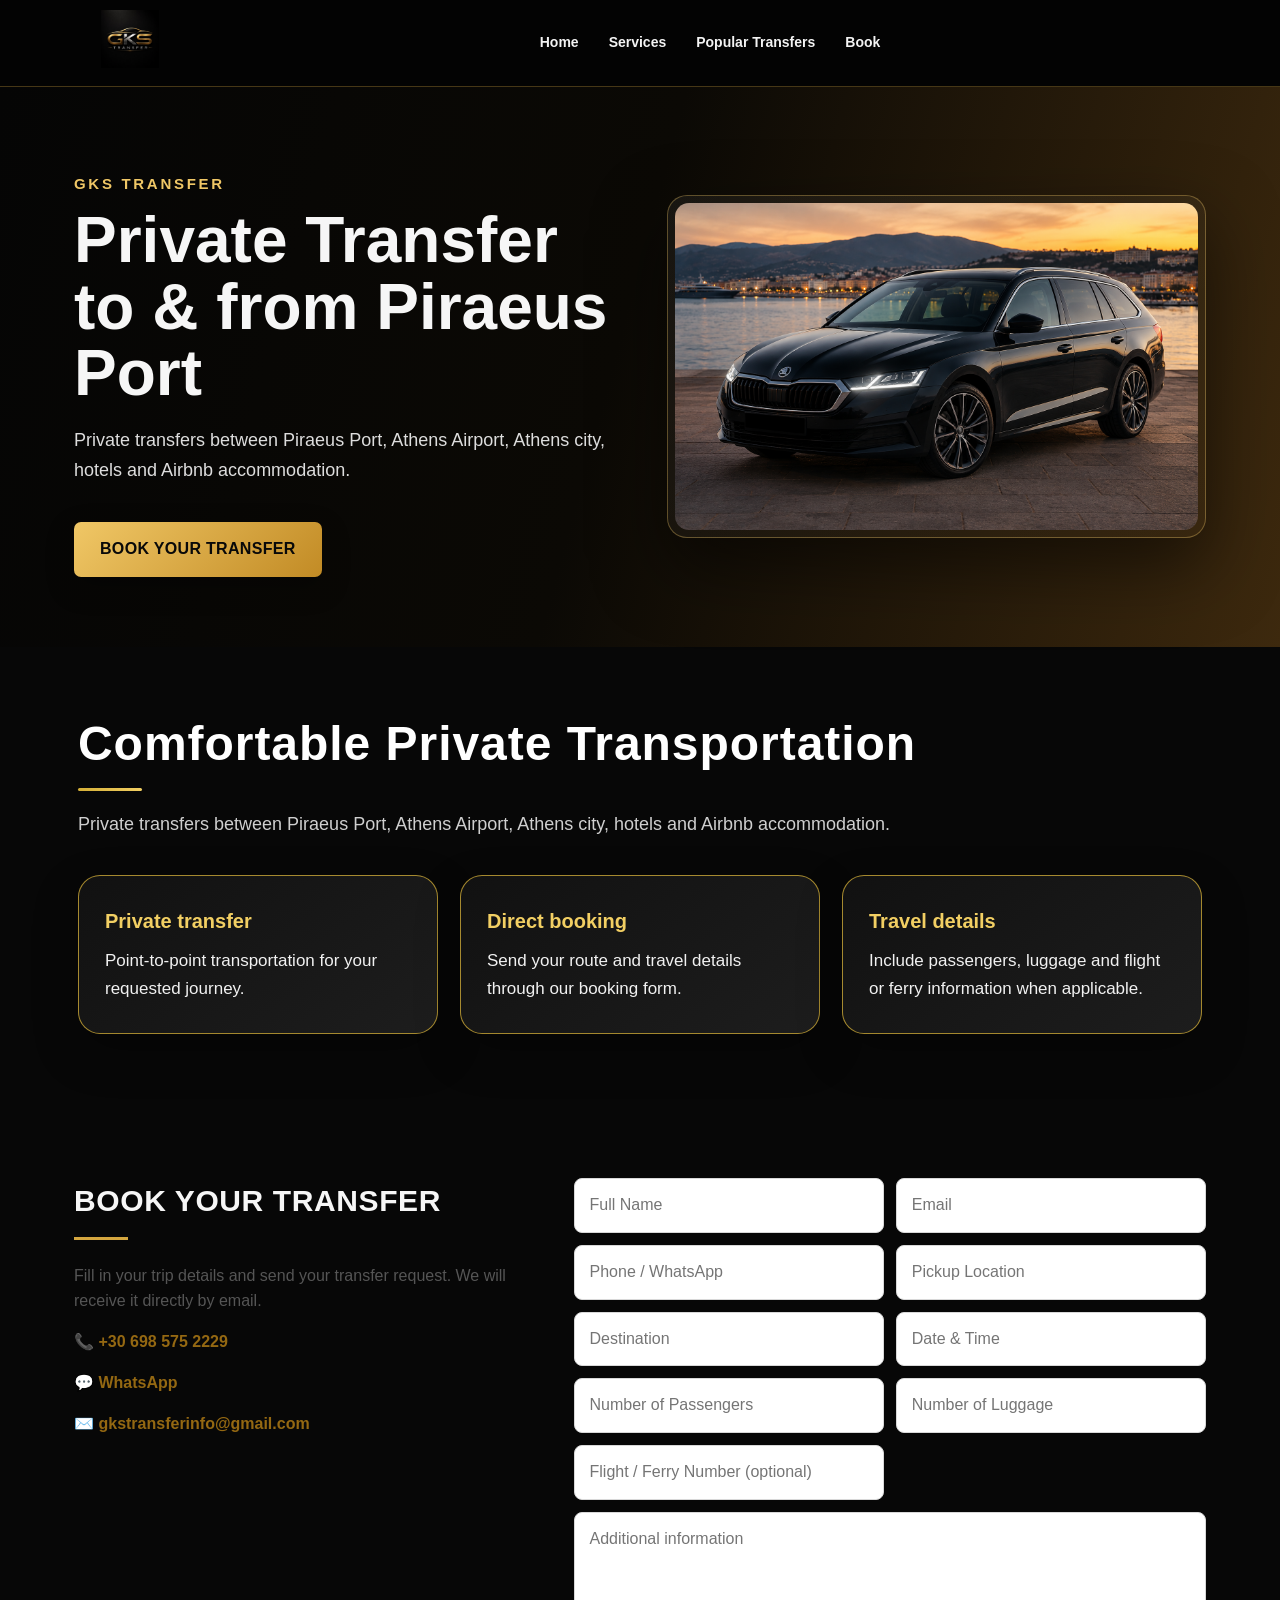
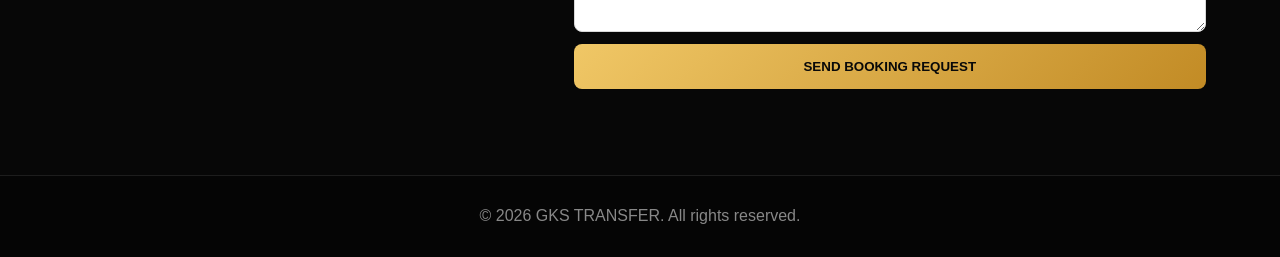
<file: piraeus-port-transfer.html>
<!doctype html><html lang="en"><head><meta charset="UTF-8"><meta name="viewport" content="width=device-width,initial-scale=1"><title>Piraeus Port Transfer | GKS TRANSFER</title><meta name="description" content="Private transfers between Piraeus Port, Athens Airport, Athens city, hotels and Airbnb accommodation."><meta name="robots" content="index, follow"><link rel="canonical" href="https://georgekarapanagos095-ui.github.io/Gks-transfer/piraeus-port-transfer.html"><link rel="stylesheet" href="style.css"></head><body><header class="site-header"><div class="nav"><a href="index.html"><img src="logo.jpg" class="logo" alt="GKS TRANSFER"></a><nav><a href="index.html">Home</a><a href="index.html#services">Services</a><a href="index.html#routes">Popular Transfers</a><a href="#booking">Book</a></nav></div></header><section class="service-hero"><div class="service-hero-inner"><div><p class="gold">GKS TRANSFER</p><h1>Private Transfer to & from Piraeus Port</h1><p class="service-lead">Private transfers between Piraeus Port, Athens Airport, Athens city, hotels and Airbnb accommodation.</p><a class="cta" href="#booking">BOOK YOUR TRANSFER</a></div><div class="vehicle-photo hero-car"><div class="car-frame"><img src="skoda-octavia.png" alt="Piraeus Port Transfer with GKS TRANSFER"></div></div></div></section><section class="service-copy premium-service-copy">
<style>
.premium-service-copy{
  background:transparent;
  color:#f5f5f5;
  max-width:1180px;
  margin:70px auto;
  padding:0 28px;
}
.premium-service-copy h2{
  color:#fff;
  font-size:clamp(30px,4vw,48px);
  line-height:1.12;
  margin:0 0 18px;
}
.premium-service-copy h2:after{
  content:"";
  display:block;
  width:64px;
  height:3px;
  margin-top:18px;
  border-radius:99px;
  background:linear-gradient(90deg,#d4af37,#f2cf63);
}
.premium-service-copy>p{
  max-width:900px;
  color:#cfcfcf;
  font-size:18px;
  line-height:1.75;
  margin:0 0 34px;
}
.premium-service-copy .service-points{
  display:grid;
  grid-template-columns:repeat(3,minmax(0,1fr));
  gap:22px;
}
.premium-service-copy .service-points>div{
  background:linear-gradient(145deg,#111,#1d1d1d);
  border:1px solid rgba(212,175,55,.75);
  border-radius:22px;
  padding:30px 26px;
  box-shadow:0 18px 45px rgba(0,0,0,.28);
}
.premium-service-copy .service-points strong{
  display:block;
  color:#f2cf63;
  font-size:20px;
  margin-bottom:10px;
}
.premium-service-copy .service-points span{
  display:block;
  color:#f1f1f1;
  font-size:17px;
  line-height:1.65;
}
@media (max-width:850px){
  .premium-service-copy{margin:48px auto;padding:0 20px;}
  .premium-service-copy .service-points{grid-template-columns:1fr;}
  .premium-service-copy>p{font-size:16px;}
}
</style>
<h2>Comfortable Private Transportation</h2>
<p>Private transfers between Piraeus Port, Athens Airport, Athens city, hotels and Airbnb accommodation.</p>
<div class="service-points">
<div><strong>Private transfer</strong><span>Point-to-point transportation for your requested journey.</span></div>
<div><strong>Direct booking</strong><span>Send your route and travel details through our booking form.</span></div>
<div><strong>Travel details</strong><span>Include passengers, luggage and flight or ferry information when applicable.</span></div>
</div>
</section><section id="booking" class="contact"><div><h2>BOOK YOUR TRANSFER</h2><p>Fill in your trip details and send your transfer request. We will receive it directly by email.</p><p>📞 <a href="tel:+306985752229">+30 698 575 2229</a></p><p>💬 <a href="https://wa.me/306985752229">WhatsApp</a></p><p>✉️ <a href="mailto:gkstransferinfo@gmail.com">gkstransferinfo@gmail.com</a></p></div><form id="bookingForm" onsubmit="sendBooking(event)"><input required id="name" name="Name" placeholder="Full Name"><input required id="email" name="Email" type="email" placeholder="Email"><input id="phone" name="Phone_WhatsApp" placeholder="Phone / WhatsApp"><input required id="pickup" name="Pickup" placeholder="Pickup Location"><input required id="destination" name="Destination" placeholder="Destination"><input id="datetime" name="Date_Time" placeholder="Date & Time"><input id="passengers" name="Passengers" placeholder="Number of Passengers"><input id="luggage" name="Luggage" placeholder="Number of Luggage"><input id="flight" name="Flight_Ferry" placeholder="Flight / Ferry Number (optional)"><textarea id="message" name="Additional_Information" placeholder="Additional information"></textarea><button id="submitBooking" class="booking-submit">SEND BOOKING REQUEST</button><div id="bookingStatus" class="booking-status" aria-live="polite"></div></form></section><footer>© 2026 GKS TRANSFER. All rights reserved.</footer><script src="script.js"></script></body></html>
</file>
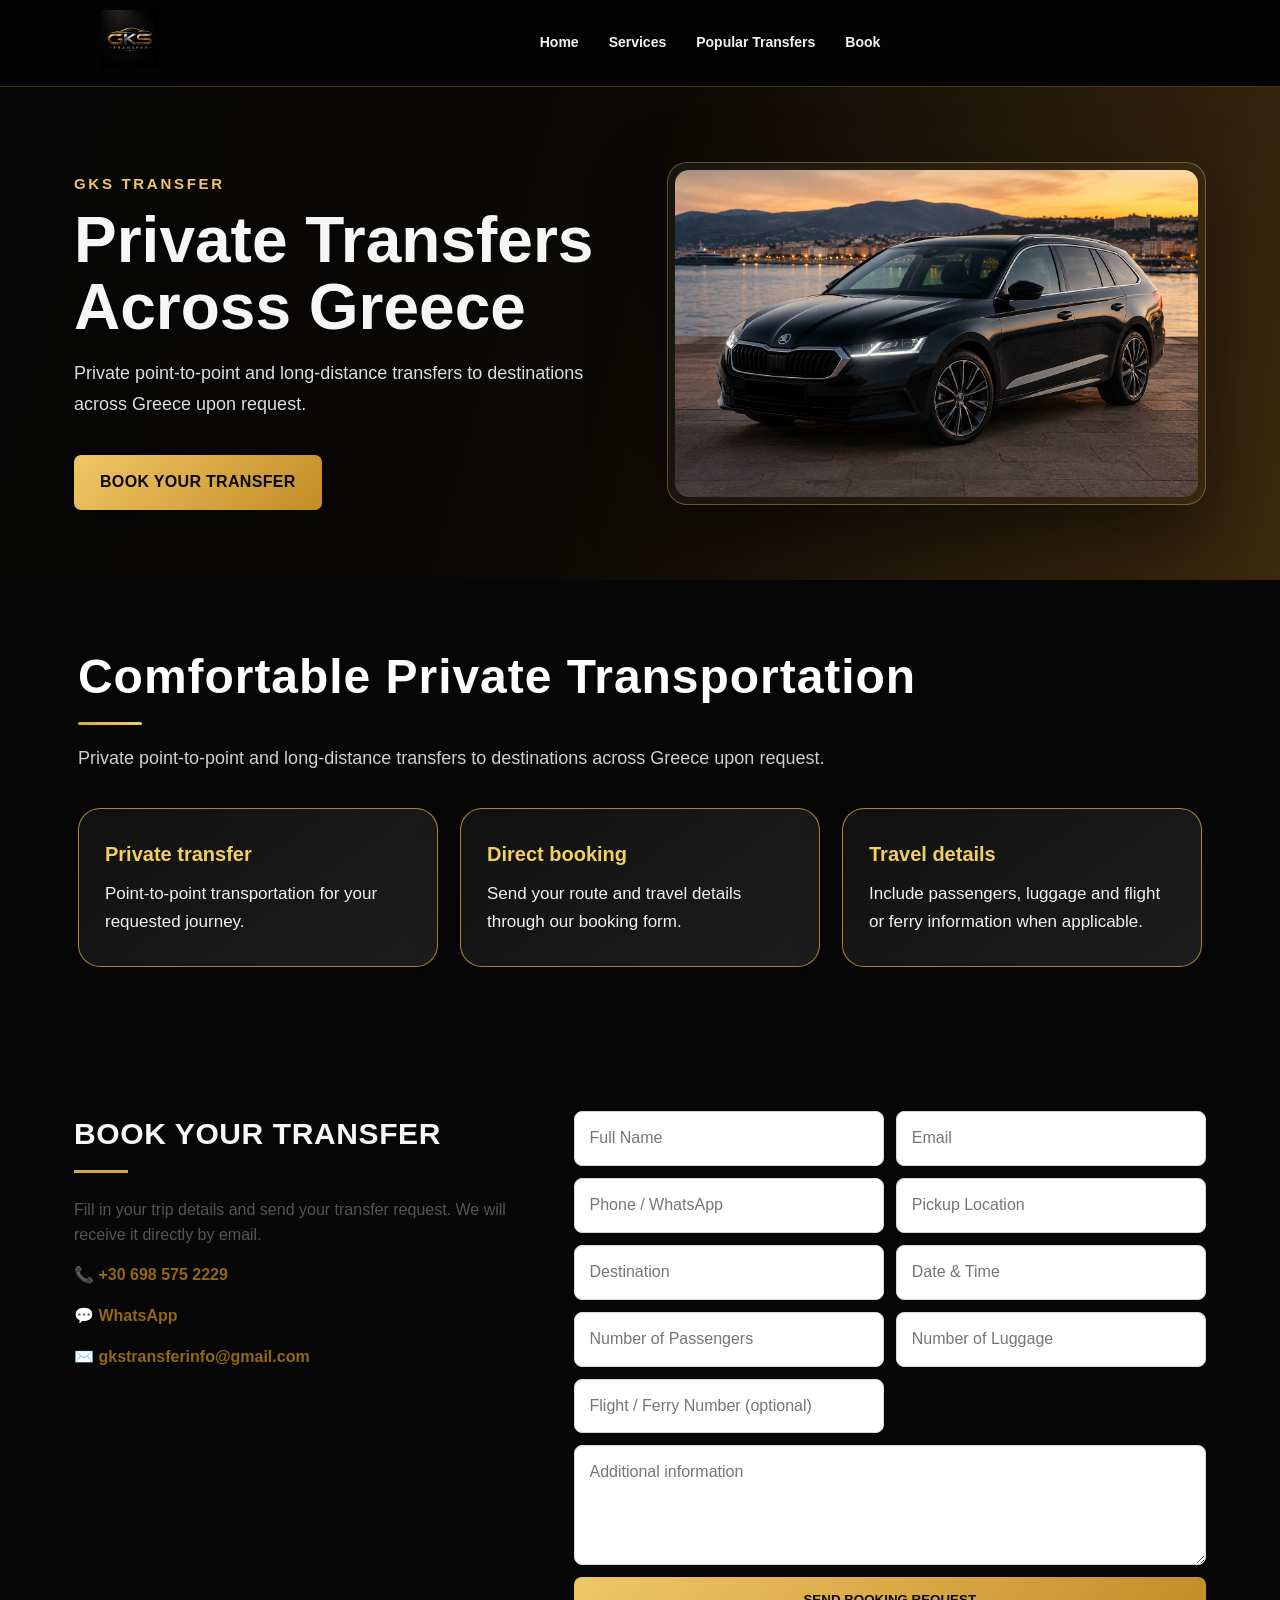
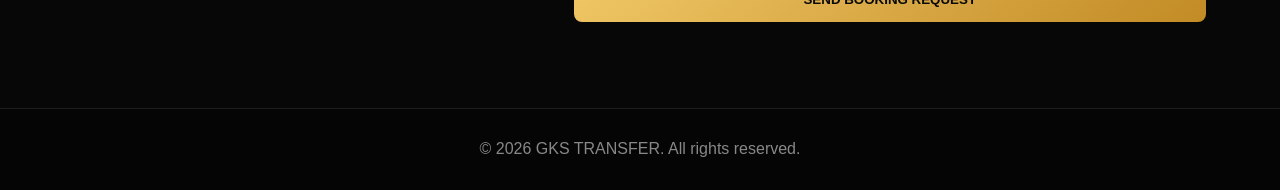
<file: private-transfers-greece.html>
<!doctype html><html lang="en"><head><meta charset="UTF-8"><meta name="viewport" content="width=device-width,initial-scale=1"><title>Private Transfers Greece | GKS TRANSFER</title><meta name="description" content="Private point-to-point and long-distance transfers to destinations across Greece upon request."><meta name="robots" content="index, follow"><link rel="canonical" href="https://georgekarapanagos095-ui.github.io/Gks-transfer/private-transfers-greece.html"><link rel="stylesheet" href="style.css"></head><body><header class="site-header"><div class="nav"><a href="index.html"><img src="logo.jpg" class="logo" alt="GKS TRANSFER"></a><nav><a href="index.html">Home</a><a href="index.html#services">Services</a><a href="index.html#routes">Popular Transfers</a><a href="#booking">Book</a></nav></div></header><section class="service-hero"><div class="service-hero-inner"><div><p class="gold">GKS TRANSFER</p><h1>Private Transfers Across Greece</h1><p class="service-lead">Private point-to-point and long-distance transfers to destinations across Greece upon request.</p><a class="cta" href="#booking">BOOK YOUR TRANSFER</a></div><div class="vehicle-photo hero-car"><div class="car-frame"><img src="skoda-octavia.png" alt="Private Transfers Greece with GKS TRANSFER"></div></div></div></section><section class="service-copy premium-service-copy">
<style>
.premium-service-copy{background:transparent;color:#f5f5f5;max-width:1180px;margin:70px auto;padding:0 28px}
.premium-service-copy h2{color:#fff;font-size:clamp(30px,4vw,48px);line-height:1.12;margin:0 0 18px}
.premium-service-copy h2:after{content:"";display:block;width:64px;height:3px;margin-top:18px;border-radius:99px;background:linear-gradient(90deg,#d4af37,#f2cf63)}
.premium-service-copy>p{max-width:900px;color:#cfcfcf;font-size:18px;line-height:1.75;margin:0 0 34px}
.premium-service-copy .service-points{display:grid;grid-template-columns:repeat(3,minmax(0,1fr));gap:22px}
.premium-service-copy .service-points>div{background:linear-gradient(145deg,#111,#1d1d1d);border:1px solid rgba(212,175,55,.75);border-radius:22px;padding:30px 26px;box-shadow:0 18px 45px rgba(0,0,0,.28)}
.premium-service-copy .service-points strong{display:block;color:#f2cf63;font-size:20px;margin-bottom:10px}
.premium-service-copy .service-points span{display:block;color:#f1f1f1;font-size:17px;line-height:1.65}
@media(max-width:850px){.premium-service-copy{margin:48px auto;padding:0 20px}.premium-service-copy .service-points{grid-template-columns:1fr}.premium-service-copy>p{font-size:16px}}
</style>
<h2>Comfortable Private Transportation</h2>
<p>Private point-to-point and long-distance transfers to destinations across Greece upon request.</p>
<div class="service-points">
<div><strong>Private transfer</strong><span>Point-to-point transportation for your requested journey.</span></div>
<div><strong>Direct booking</strong><span>Send your route and travel details through our booking form.</span></div>
<div><strong>Travel details</strong><span>Include passengers, luggage and flight or ferry information when applicable.</span></div>
</div></section><section id="booking" class="contact"><div><h2>BOOK YOUR TRANSFER</h2><p>Fill in your trip details and send your transfer request. We will receive it directly by email.</p><p>📞 <a href="tel:+306985752229">+30 698 575 2229</a></p><p>💬 <a href="https://wa.me/306985752229">WhatsApp</a></p><p>✉️ <a href="mailto:gkstransferinfo@gmail.com">gkstransferinfo@gmail.com</a></p></div><form id="bookingForm" onsubmit="sendBooking(event)"><input required id="name" name="Name" placeholder="Full Name"><input required id="email" name="Email" type="email" placeholder="Email"><input id="phone" name="Phone_WhatsApp" placeholder="Phone / WhatsApp"><input required id="pickup" name="Pickup" placeholder="Pickup Location"><input required id="destination" name="Destination" placeholder="Destination"><input id="datetime" name="Date_Time" placeholder="Date & Time"><input id="passengers" name="Passengers" placeholder="Number of Passengers"><input id="luggage" name="Luggage" placeholder="Number of Luggage"><input id="flight" name="Flight_Ferry" placeholder="Flight / Ferry Number (optional)"><textarea id="message" name="Additional_Information" placeholder="Additional information"></textarea><button id="submitBooking" class="booking-submit">SEND BOOKING REQUEST</button><div id="bookingStatus" class="booking-status" aria-live="polite"></div></form></section><footer>© 2026 GKS TRANSFER. All rights reserved.</footer><script src="script.js"></script></body></html>
</file>
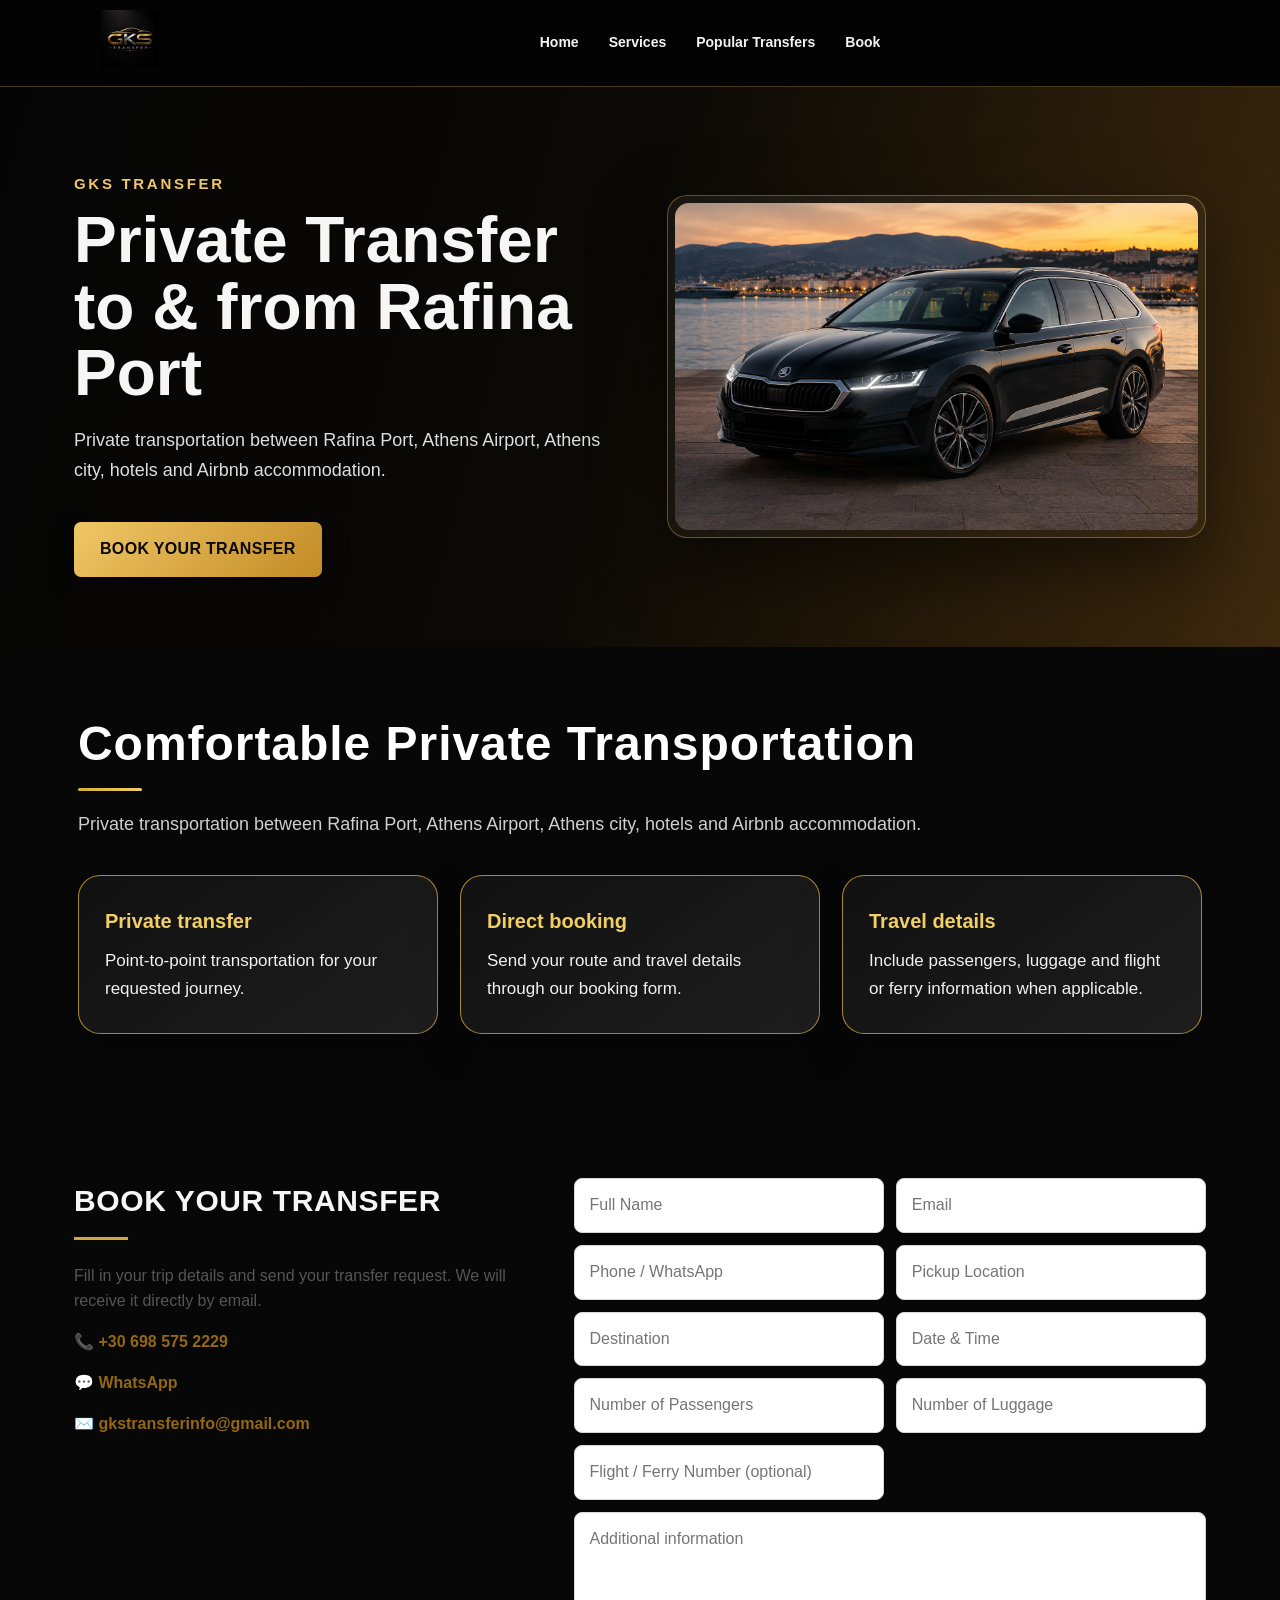
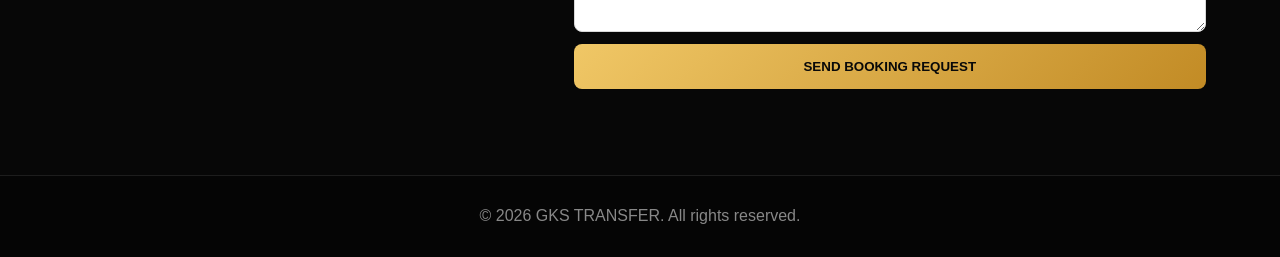
<file: rafina-port-transfer.html>
<!doctype html><html lang="en"><head><meta charset="UTF-8"><meta name="viewport" content="width=device-width,initial-scale=1"><title>Rafina Port Transfer | GKS TRANSFER</title><meta name="description" content="Private transportation between Rafina Port, Athens Airport, Athens city, hotels and Airbnb accommodation."><meta name="robots" content="index, follow"><link rel="canonical" href="https://georgekarapanagos095-ui.github.io/Gks-transfer/rafina-port-transfer.html"><link rel="stylesheet" href="style.css"></head><body><header class="site-header"><div class="nav"><a href="index.html"><img src="logo.jpg" class="logo" alt="GKS TRANSFER"></a><nav><a href="index.html">Home</a><a href="index.html#services">Services</a><a href="index.html#routes">Popular Transfers</a><a href="#booking">Book</a></nav></div></header><section class="service-hero"><div class="service-hero-inner"><div><p class="gold">GKS TRANSFER</p><h1>Private Transfer to & from Rafina Port</h1><p class="service-lead">Private transportation between Rafina Port, Athens Airport, Athens city, hotels and Airbnb accommodation.</p><a class="cta" href="#booking">BOOK YOUR TRANSFER</a></div><div class="vehicle-photo hero-car"><div class="car-frame"><img src="skoda-octavia.png" alt="Rafina Port Transfer with GKS TRANSFER"></div></div></div></section><section class="service-copy premium-service-copy">
<style>
.premium-service-copy{background:transparent;color:#f5f5f5;max-width:1180px;margin:70px auto;padding:0 28px}
.premium-service-copy h2{color:#fff;font-size:clamp(30px,4vw,48px);line-height:1.12;margin:0 0 18px}
.premium-service-copy h2:after{content:"";display:block;width:64px;height:3px;margin-top:18px;border-radius:99px;background:linear-gradient(90deg,#d4af37,#f2cf63)}
.premium-service-copy>p{max-width:900px;color:#cfcfcf;font-size:18px;line-height:1.75;margin:0 0 34px}
.premium-service-copy .service-points{display:grid;grid-template-columns:repeat(3,minmax(0,1fr));gap:22px}
.premium-service-copy .service-points>div{background:linear-gradient(145deg,#111,#1d1d1d);border:1px solid rgba(212,175,55,.75);border-radius:22px;padding:30px 26px;box-shadow:0 18px 45px rgba(0,0,0,.28)}
.premium-service-copy .service-points strong{display:block;color:#f2cf63;font-size:20px;margin-bottom:10px}
.premium-service-copy .service-points span{display:block;color:#f1f1f1;font-size:17px;line-height:1.65}
@media(max-width:850px){.premium-service-copy{margin:48px auto;padding:0 20px}.premium-service-copy .service-points{grid-template-columns:1fr}.premium-service-copy>p{font-size:16px}}
</style>
<h2>Comfortable Private Transportation</h2>
<p>Private transportation between Rafina Port, Athens Airport, Athens city, hotels and Airbnb accommodation.</p>
<div class="service-points">
<div><strong>Private transfer</strong><span>Point-to-point transportation for your requested journey.</span></div>
<div><strong>Direct booking</strong><span>Send your route and travel details through our booking form.</span></div>
<div><strong>Travel details</strong><span>Include passengers, luggage and flight or ferry information when applicable.</span></div>
</div></section><section id="booking" class="contact"><div><h2>BOOK YOUR TRANSFER</h2><p>Fill in your trip details and send your transfer request. We will receive it directly by email.</p><p>📞 <a href="tel:+306985752229">+30 698 575 2229</a></p><p>💬 <a href="https://wa.me/306985752229">WhatsApp</a></p><p>✉️ <a href="mailto:gkstransferinfo@gmail.com">gkstransferinfo@gmail.com</a></p></div><form id="bookingForm" onsubmit="sendBooking(event)"><input required id="name" name="Name" placeholder="Full Name"><input required id="email" name="Email" type="email" placeholder="Email"><input id="phone" name="Phone_WhatsApp" placeholder="Phone / WhatsApp"><input required id="pickup" name="Pickup" placeholder="Pickup Location"><input required id="destination" name="Destination" placeholder="Destination"><input id="datetime" name="Date_Time" placeholder="Date & Time"><input id="passengers" name="Passengers" placeholder="Number of Passengers"><input id="luggage" name="Luggage" placeholder="Number of Luggage"><input id="flight" name="Flight_Ferry" placeholder="Flight / Ferry Number (optional)"><textarea id="message" name="Additional_Information" placeholder="Additional information"></textarea><button id="submitBooking" class="booking-submit">SEND BOOKING REQUEST</button><div id="bookingStatus" class="booking-status" aria-live="polite"></div></form></section><footer>© 2026 GKS TRANSFER. All rights reserved.</footer><script src="script.js"></script></body></html>
</file>
<file: style.css>
:root{
  --bg:#070707;
  --bg-soft:#101010;
  --panel:#15120d;
  --gold:#d4a63f;
  --gold-2:#f0c766;
  --text:#f6f6f6;
  --muted:#c7c7c7;
  --line:rgba(212,166,63,.32);
}
*{box-sizing:border-box}
html{scroll-behavior:smooth}
body{
  margin:0;
  background:var(--bg);
  color:var(--text);
  font-family:Arial,Helvetica,sans-serif;
  line-height:1.55;
}
a{color:inherit;text-decoration:none}
img{max-width:100%}

.site-header{
  position:sticky;
  top:0;
  z-index:50;
  background:rgba(4,4,4,.94);
  backdrop-filter:blur(12px);
  border-bottom:1px solid var(--line);
}
.nav{
  max-width:1180px;
  min-height:82px;
  margin:auto;
  padding:10px 24px;
  display:flex;
  align-items:center;
  gap:28px;
}
.logo{
  width:112px;
  height:58px;
  object-fit:contain;
  flex:0 0 auto;
}
nav{
  display:flex;
  justify-content:center;
  gap:30px;
  flex:1;
}
nav a{
  font-size:14px;
  font-weight:700;
  color:#f3f3f3;
  position:relative;
  padding:10px 0;
}
nav a:after{
  content:"";
  position:absolute;
  left:0;right:0;bottom:3px;
  height:2px;
  background:var(--gold);
  transform:scaleX(0);
  transition:.2s ease;
}
nav a:hover:after{transform:scaleX(1)}

.lang{
  display:flex;
  gap:6px;
  padding:4px;
  border:1px solid var(--line);
  border-radius:999px;
  background:#0d0d0d;
}
.lang-btn{
  min-width:42px;
  border:0;
  border-radius:999px;
  padding:8px 10px;
  background:transparent;
  color:#fff;
  font-weight:800;
  cursor:pointer;
}
.lang-btn.active{
  background:var(--gold);
  color:#090909;
}

.hero{
  position:relative;
  overflow:hidden;
  border-bottom:1px solid var(--line);
  background:
    radial-gradient(circle at 76% 35%,rgba(212,166,63,.16),transparent 34%),
    linear-gradient(105deg,#050505 0%,#0b0905 48%,#3d290e 100%);
}
.hero-glow{
  position:absolute;
  width:500px;
  height:500px;
  border-radius:50%;
  right:-180px;
  top:-180px;
  background:rgba(212,166,63,.12);
  filter:blur(40px);
}
.hero-inner{
  position:relative;
  max-width:1180px;
  min-height:570px;
  margin:auto;
  padding:72px 24px;
  display:grid;
  grid-template-columns:1.03fr 1.1fr;
  align-items:center;
  gap:58px;
}
.gold{
  color:var(--gold-2);
  font-weight:800;
  letter-spacing:.18em;
  font-size:15px;
  margin-bottom:12px;
}
.hero h1{
  max-width:650px;
  margin:0;
  font-size:clamp(42px,5vw,68px);
  line-height:1.03;
  letter-spacing:-.02em;
}
.lead{
  margin-top:24px;
  color:#fff;
  font-size:18px;
  font-weight:700;
}
.hero p:not(.gold):not(.lead){
  max-width:620px;
  color:#dedede;
}
.cta{
  display:inline-block;
  margin-top:18px;
  padding:15px 26px;
  border-radius:7px;
  background:linear-gradient(135deg,var(--gold-2),#c28b25);
  color:#090909;
  font-weight:900;
  letter-spacing:.02em;
  box-shadow:0 10px 28px rgba(0,0,0,.28);
  transition:.2s ease;
}
.cta:hover{transform:translateY(-2px)}

.hero-car{width:100%}
.car-frame{
  position:relative;
  padding:7px;
  border:1px solid rgba(240,199,102,.34);
  border-radius:20px;
  background:linear-gradient(145deg,rgba(255,255,255,.05),rgba(255,255,255,.01));
  box-shadow:0 28px 70px rgba(0,0,0,.52);
}
.car-frame img{
  width:100%;
  display:block;
  border-radius:14px;
  aspect-ratio:16/10;
  object-fit:cover;
}
.car-caption{
  position:absolute;
  left:22px;
  right:22px;
  bottom:20px;
  display:flex;
  justify-content:space-between;
  align-items:end;
  gap:16px;
  padding:12px 14px;
  border-radius:10px;
  background:linear-gradient(90deg,rgba(0,0,0,.78),rgba(0,0,0,.28));
  border:1px solid rgba(255,255,255,.08);
}
.car-caption span{
  color:var(--gold-2);
  font-size:12px;
  font-weight:800;
  letter-spacing:.12em;
}
.car-caption strong{font-size:15px}

.quick{
  max-width:1180px;
  margin:-1px auto 0;
  padding:20px 24px;
  display:grid;
  grid-template-columns:repeat(3,1fr);
  gap:16px;
  background:#080808;
}
.quick a{
  border:1px solid var(--line);
  border-radius:11px;
  padding:18px 22px;
  display:flex;
  flex-direction:column;
  gap:4px;
  background:linear-gradient(180deg,#0b0b0b,#080808);
}
.quick a:hover{border-color:var(--gold)}
.quick b{font-size:15px}
.quick span{font-size:14px;color:#d8d8d8}

.intro,.fleet,.why,.contact{
  max-width:1180px;
  margin:auto;
  padding:74px 24px;
}
.intro{
  display:grid;
  grid-template-columns:1fr 1fr;
  gap:64px;
}
h2{
  margin-top:0;
  font-size:30px;
  letter-spacing:.02em;
}
h2:after{
  content:"";
  display:block;
  width:54px;
  height:3px;
  margin-top:12px;
  background:var(--gold);
}
.intro p,.fleet p,.why p,.contact p{color:#555}

.dark{
  padding:76px 24px;
  background:#0b0b0b;
  border-top:1px solid #181818;
  border-bottom:1px solid #181818;
}
.dark>h2,.dark>.grid{max-width:1180px;margin-left:auto;margin-right:auto}
.grid{
  display:grid;
  grid-template-columns:repeat(3,1fr);
  gap:18px;
}
.grid article{
  min-height:180px;
  padding:24px;
  border:1px solid #222;
  border-radius:14px;
  background:linear-gradient(180deg,#111,#0b0b0b);
  transition:.2s ease;
}
.grid article:hover{
  transform:translateY(-3px);
  border-color:var(--line);
}
.grid article>div{font-size:27px}
.grid h3{margin:12px 0 8px}
.grid p{margin:0;color:#bdbdbd}

.fleet{
  background:#fff;
  color:#111;
  max-width:none;
  padding-left:max(24px,calc((100vw - 1180px)/2 + 24px));
  padding-right:max(24px,calc((100vw - 1180px)/2 + 24px));
}
.fleet>.grid,.fleet>h2,.fleet>p{max-width:1180px;margin-left:auto;margin-right:auto}
.route-grid{grid-template-columns:repeat(5,1fr)}
.route-grid article{
  min-height:140px;
  border:1px solid #e7d3a2;
  background:#fffdf8;
}
.route-grid h3{color:#9a6a0f}
.route-grid p{color:#555}

.why{background:#0b0b0b;max-width:none;padding-left:max(24px,calc((100vw - 1180px)/2 + 24px));padding-right:max(24px,calc((100vw - 1180px)/2 + 24px))}
.why>h2,.why>.fleet-card,.why>p{max-width:1180px;margin-left:auto;margin-right:auto}
.fleet-card{
  display:grid;
  grid-template-columns:1fr 1fr;
  gap:42px;
  align-items:center;
}
.fleet-card p{color:#c5c5c5}
.fleet-car img{
  width:100%;
  border-radius:16px;
  aspect-ratio:16/10;
  object-fit:cover;
  box-shadow:0 20px 60px rgba(0,0,0,.35);
}

.contact{
  display:grid;
  grid-template-columns:.82fr 1.18fr;
  gap:60px;
  align-items:start;
}
.contact a{color:#946812;font-weight:700}
form{
  display:grid;
  grid-template-columns:1fr 1fr;
  gap:12px;
}
input,textarea{
  width:100%;
  padding:14px 15px;
  border:1px solid #d8d8d8;
  border-radius:8px;
  font:inherit;
  background:#fff;
}
textarea{min-height:120px;grid-column:1/-1;resize:vertical}
form button{
  grid-column:1/-1;
  padding:15px;
  border:0;
  border-radius:8px;
  background:#111;
  color:#fff;
  font-weight:900;
  cursor:pointer;
}
form button:hover{background:#2b210e}
footer{
  padding:28px 20px;
  text-align:center;
  color:#888;
  background:#050505;
  border-top:1px solid #1d1d1d;
}

@media(max-width:980px){
  nav{gap:18px}
  .hero-inner{grid-template-columns:1fr;min-height:auto;padding-top:54px}
  .hero-car{max-width:760px}
  .grid{grid-template-columns:repeat(2,1fr)}
  .route-grid{grid-template-columns:repeat(2,1fr)}
}
@media(max-width:760px){
  .nav{flex-wrap:wrap;gap:10px;min-height:auto}
  .logo{width:92px}
  nav{order:3;width:100%;overflow-x:auto;justify-content:flex-start;gap:20px;padding-bottom:4px}
  nav a{white-space:nowrap;font-size:13px}
  .lang{margin-left:auto}
  .hero-inner{padding:46px 18px;gap:34px}
  .hero h1{font-size:42px}
  .quick{grid-template-columns:1fr;padding:16px 18px}
  .intro,.contact,.fleet-card{grid-template-columns:1fr}
  .intro,.fleet,.why,.contact,.dark{padding-top:56px;padding-bottom:56px}
  .grid,.route-grid{grid-template-columns:1fr}
  form{grid-template-columns:1fr}
  form button,textarea{grid-column:auto}
  .car-caption{left:14px;right:14px;bottom:14px}
}

.whatsapp-submit{
  background:#20b858 !important;
  color:#fff !important;
  box-shadow:0 12px 28px rgba(0,0,0,.16);
}
.whatsapp-submit:hover{
  background:#189a49 !important;
  transform:translateY(-1px);
}
.form-note{
  grid-column:2;
  margin-top:-42px;
  padding-top:48px;
  font-size:13px;
  color:#777 !important;
}
@media(max-width:760px){
  .form-note{
    grid-column:auto;
    margin-top:12px;
    padding-top:0;
  }
}

.booking-submit{
  background:linear-gradient(135deg,var(--gold-2),#c28b25) !important;
  color:#090909 !important;
}
.booking-submit:disabled{opacity:.65;cursor:wait}
.booking-status{grid-column:1/-1;padding:0;border-radius:8px;font-weight:700}
.booking-status.success{padding:14px;background:#eef8f0;color:#176a2f;border:1px solid #b8dfc2}
.booking-status.error{padding:14px;background:#fff0f0;color:#8d2222;border:1px solid #e5bcbc}

.seo-locations{background:#0a0a0a;border-top:1px solid #1d1d1d;border-bottom:1px solid #1d1d1d}
.seo-inner{max-width:900px;margin:auto;padding:64px 24px;text-align:center}
.seo-inner h2:after{margin-left:auto;margin-right:auto}
.seo-inner p:not(.gold){color:#c8c8c8;font-size:17px;line-height:1.75}

.landing-links{background:#fff;color:#111}.landing-link-grid{display:grid;grid-template-columns:repeat(5,1fr);gap:12px}.landing-link-grid a{padding:18px 14px;border:1px solid #e6d5ac;border-radius:10px;font-weight:800;text-align:center;background:#fffdf8}.service-hero{background:linear-gradient(105deg,#050505 0%,#0b0905 48%,#3d290e 100%)}.service-hero-inner{max-width:1180px;margin:auto;padding:70px 24px;display:grid;grid-template-columns:1fr 1fr;gap:54px;align-items:center}.service-hero h1{font-size:clamp(40px,5vw,64px);line-height:1.04;margin:0}.service-lead{font-size:18px;color:#ddd;line-height:1.7}.service-copy{max-width:1000px;margin:auto;padding:70px 24px;color:#111;background:#fff}.service-points{display:grid;grid-template-columns:repeat(3,1fr);gap:16px;margin-top:30px}.service-points div{padding:22px;border:1px solid #e6d5ac;border-radius:12px;background:#fffdf8}.service-points strong,.service-points span{display:block}.service-points span{margin-top:8px;color:#555}@media(max-width:900px){.landing-link-grid{grid-template-columns:1fr 1fr}.service-hero-inner{grid-template-columns:1fr}.service-points{grid-template-columns:1fr}}@media(max-width:600px){.landing-link-grid{grid-template-columns:1fr}}
</file>
